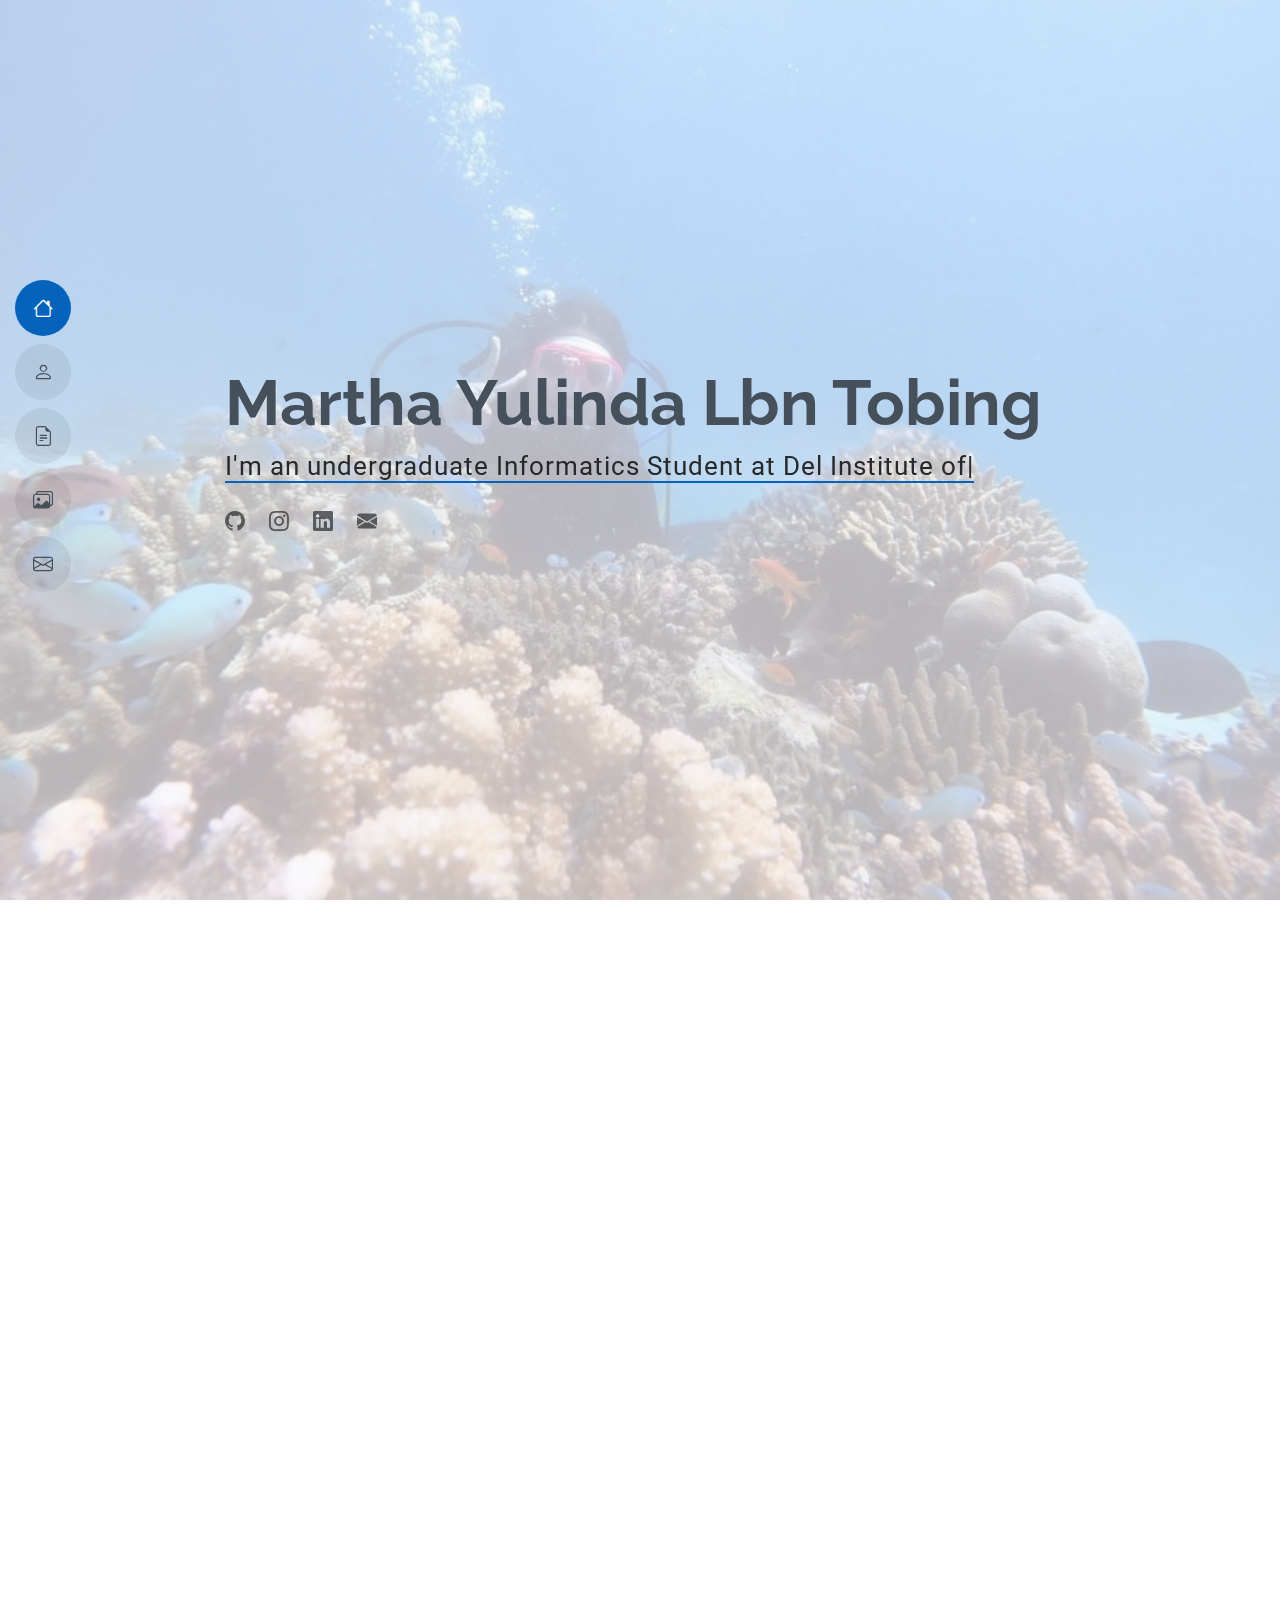
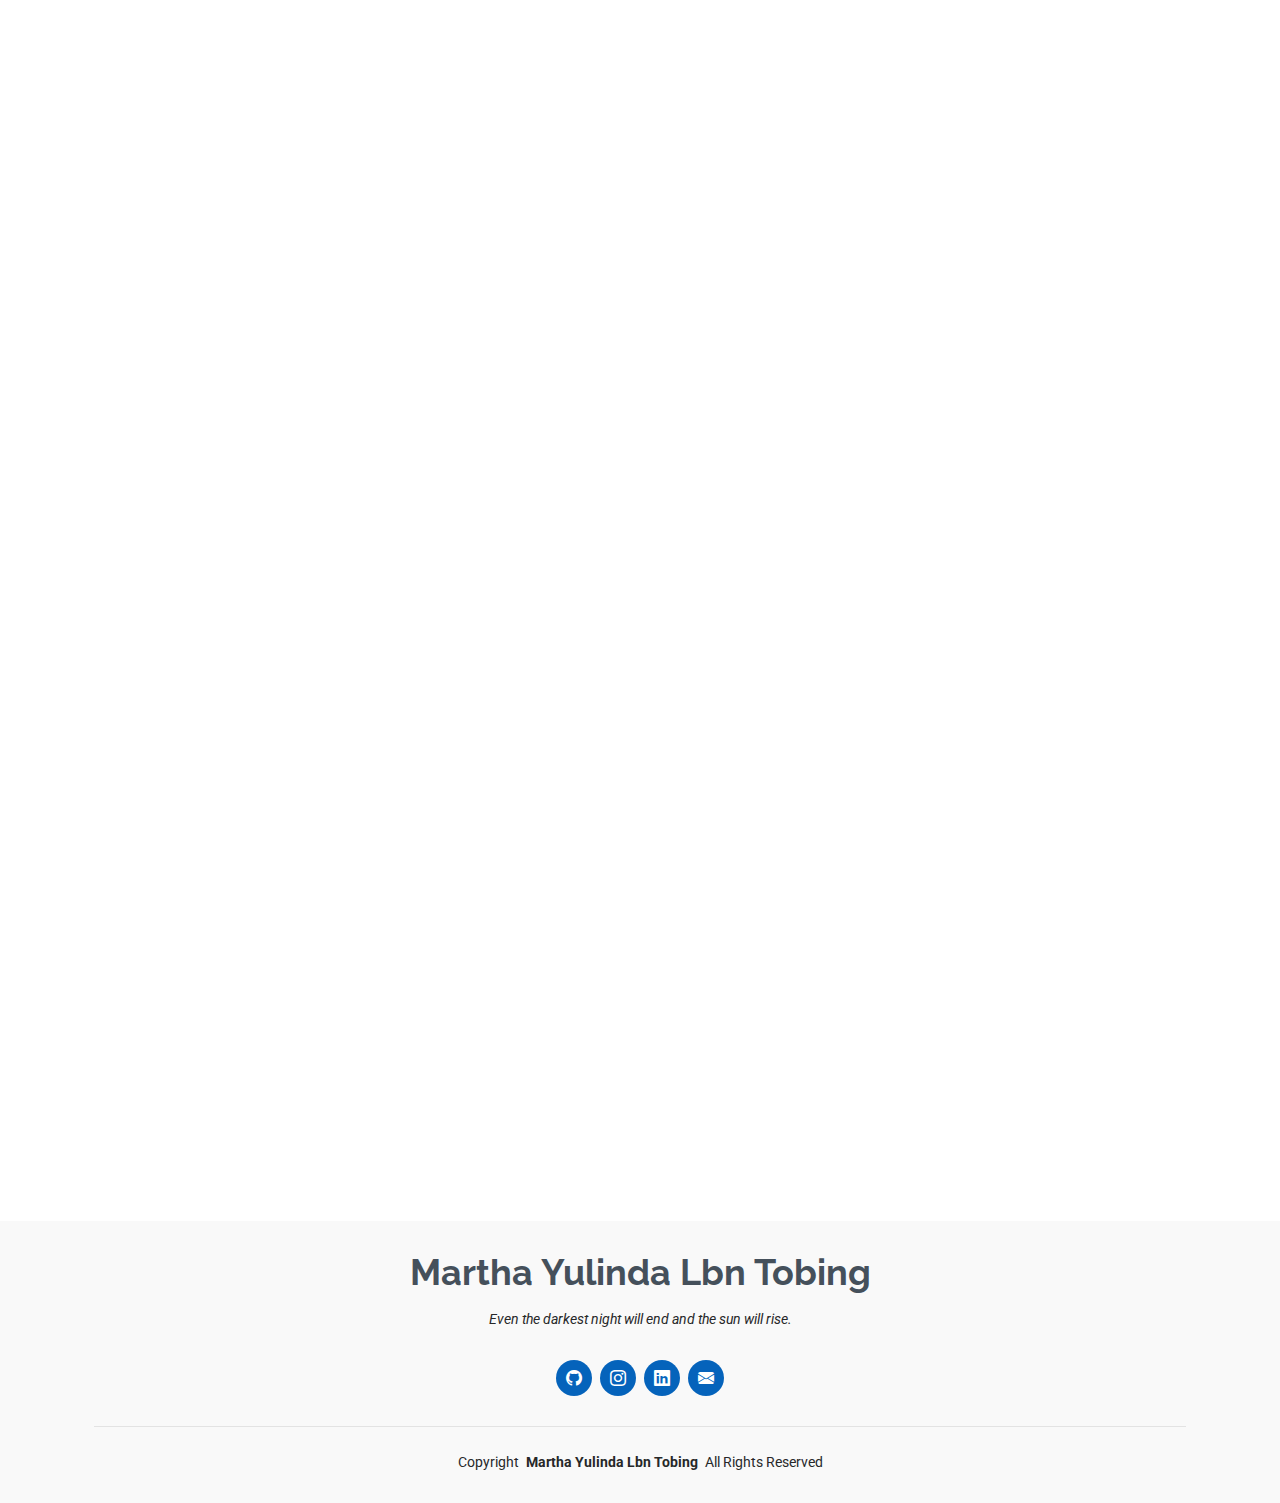
<file: index.html>
<!DOCTYPE html>
<html lang="en">

<head>
  <meta charset="utf-8">
  <meta content="width=device-width, initial-scale=1.0" name="viewport">
  <title>Martha Yulinda Lbn Tobing</title>
  <meta content="" name="description">
  <meta content="" name="keywords">

  <!-- Favicons -->
  <link href="assets/img/favicon.png" rel="icon">
  <link href="assets/img/apple-touch-icon.png" rel="apple-touch-icon">

  <!-- Fonts -->
  <link href="https://fonts.googleapis.com" rel="preconnect">
  <link href="https://fonts.gstatic.com" rel="preconnect" crossorigin>
  <link href="https://fonts.googleapis.com/css2?family=Roboto:ital,wght@0,100;0,300;0,400;0,500;0,700;0,900;1,100;1,300;1,400;1,500;1,700;1,900&family=Poppins:ital,wght@0,100;0,200;0,300;0,400;0,500;0,600;0,700;0,800;0,900;1,100;1,200;1,300;1,400;1,500;1,600;1,700;1,800;1,900&family=Raleway:ital,wght@0,100;0,200;0,300;0,400;0,500;0,600;0,700;0,800;0,900;1,100;1,200;1,300;1,400;1,500;1,600;1,700;1,800;1,900&display=swap" rel="stylesheet">

  <!-- Vendor CSS Files -->
  <link href="assets/vendor/bootstrap/css/bootstrap.min.css" rel="stylesheet">
  <link href="assets/vendor/bootstrap-icons/bootstrap-icons.css" rel="stylesheet">
  <link href="assets/vendor/aos/aos.css" rel="stylesheet">
  <link href="assets/vendor/glightbox/css/glightbox.min.css" rel="stylesheet">
  <link href="assets/vendor/swiper/swiper-bundle.min.css" rel="stylesheet">

  <!-- Main CSS File -->
  <link href="assets/css/main.css" rel="stylesheet">

</head>

<body class="index-page">

  <header id="header" class="header d-flex flex-column justify-content-center">

    <i class="header-toggle d-xl-none bi bi-list"></i>

    <nav id="navmenu" class="navmenu">
      <ul>
        <li><a href="#hero" class="active"><i class="bi bi-house navicon"></i><span>Home</span></a></li>
        <li><a href="#about"><i class="bi bi-person navicon"></i><span>About</span></a></li>
        <li><a href="#resume"><i class="bi bi-file-earmark-text navicon"></i><span>Resume</span></a></li>
        <li><a href="#portfolio"><i class="bi bi-images navicon"></i><span>Portfolio</span></a></li>
        <li><a href="#contact"><i class="bi bi-envelope navicon"></i><span>Contact</span></a></li>
      </ul>
    </nav>

  </header>

  <main class="main">

    <!-- Hero Section -->
    <section id="hero" class="hero section light-background">

      <img src="assets/img/hero-bg.jpg" alt="">

      <div class="container" data-aos="zoom-out">
        <div class="row justify-content-center">
          <div class="col-lg-9">
            <h2>Martha Yulinda Lbn Tobing</h2>
            <p><span class="typed" data-typed-items="I am an undergraduate Informatics student at Del Institute of Technology,
              interested in website and mobile development.
              This website aims to showcase my portfolio.
              I hope you like it! 😊"
              >I'm an undergraduate Informatics Student at Del Institute of Technology</span><span class="typed-cursor typed-cursor--blink" aria-hidden="true"></span></p>
            <div class="social-links">
              <a href="https://github.com/marthayulinda"><i class="bi bi-github"></i></a>
              <a href="https://www.instagram.com/marthayulinda/"><i class="bi bi-instagram"></i></a>
              <a href="https://www.linkedin.com/in/marthayulinda/"><i class="bi bi-linkedin"></i></a>
              <a href="mailto:marthayulindatobing@gmail.com"><i class="bi bi-envelope-fill"></i></a>
            </div>
          </div>
        </div>
      </div>

    </section><!-- /Hero Section -->

    <!-- About Section -->
    <section id="about" class="about section">

      <!-- Section Title -->
      <div class="container section-title" data-aos="fade-up">
        <h2>About</h2>
        <p>As an Informatics student, I have a great interest in technology, software development, and design thinking. 
          Currently being active more increasing knowledge on Website Development and Mobile Development. 
          Leadership skills and ambitiousness willing to properly and effectively multitask while meeting deadlines.
           My commitment to enhancing skills and knowledge has been the primary motivation throughout my academic journey.</p>
      </div><!-- End Section Title -->

      <div class="container" data-aos="fade-up" data-aos-delay="100">

        <div class="row gy-4 justify-content-center">
          <div class="col-lg-4">
            <img src="assets/img/profile-img.jpg" class="img-fluid" alt="">
          </div>
          <div class="col-lg-8 content">
            <h2>Web Developer</h2>
            <p class="fst-italic py-3">
              Here is some information about me that you might need:
            </p>
            <div class="row">
              <div class="col-lg-6">
                <ul>
                  <li><i class="bi bi-chevron-right"></i> <strong>Birthday:</strong> <span>1 July 2004</span></li>
                  <li><i class="bi bi-chevron-right"></i> <strong>Website:</strong> <span>www.example.com</span></li>
                  <li><i class="bi bi-chevron-right"></i> <strong>Phone:</strong> <span>(+62) 822 7541 8013</span></li>
                  <li><i class="bi bi-chevron-right"></i> <strong>City:</strong> <span>Balige, North Sumatera</span></li>
                </ul>
              </div>
              <div class="col-lg-6">
                <ul>
                  <li><i class="bi bi-chevron-right"></i> <strong>Age:</strong> <span>20</span></li>
                  <li><i class="bi bi-chevron-right"></i> <strong>Degree:</strong> <span>Undergraduate Informatics</span></li>
                  <li><i class="bi bi-chevron-right"></i> <strong>Email:</strong> <span>marthayulindatobing@gmail.com</span></li>
                </ul>
              </div>
            </div>
          </div>
        </div>

      </div>

    </section><!-- /About Section -->

    <!-- Skills Section -->
    <section id="skills" class="skills section">

      <!-- Section Title -->
      <div class="container section-title" data-aos="fade-up">
        <h2>Skills</h2>
        <p>There is some information on the abilities I got during my study at the Del Institute of Technology or the skills I got from training or from seminars.</p>
      </div><!-- End Section Title -->

      <div class="container" data-aos="fade-up" data-aos-delay="100">

        <div class="row skills-content skills-animation">

          <div class="col-lg-6">

            <div class="progress">
              <span class="skill"><span>HTML</span> <i class="val">100%</i></span>
              <div class="progress-bar-wrap">
                <div class="progress-bar" role="progressbar" aria-valuenow="100" aria-valuemin="0" aria-valuemax="100"></div>
              </div>
            </div><!-- End Skills Item -->

            <div class="progress">
              <span class="skill"><span>CSS</span> <i class="val">90%</i></span>
              <div class="progress-bar-wrap">
                <div class="progress-bar" role="progressbar" aria-valuenow="90" aria-valuemin="0" aria-valuemax="100"></div>
              </div>
            </div><!-- End Skills Item -->

            <div class="progress">
              <span class="skill"><span>JavaScript</span> <i class="val">85%</i></span>
              <div class="progress-bar-wrap">
                <div class="progress-bar" role="progressbar" aria-valuenow="85" aria-valuemin="0" aria-valuemax="100"></div>
              </div>
            </div><!-- End Skills Item -->

            <div class="progress">
              <span class="skill"><span>React.js</span> <i class="val">90%</i></span>
              <div class="progress-bar-wrap">
                <div class="progress-bar" role="progressbar" aria-valuenow="90" aria-valuemin="0" aria-valuemax="100"></div>
              </div>
            </div><!-- End Skills Item -->

            
            <div class="progress">
              <span class="skill"><span>Node.js</span> <i class="val">90%</i></span>
              <div class="progress-bar-wrap">
                <div class="progress-bar" role="progressbar" aria-valuenow="90" aria-valuemin="0" aria-valuemax="100"></div>
              </div>
            </div><!-- End Skills Item -->

                        
            <div class="progress">
              <span class="skill"><span>Kotlin</span> <i class="val">90%</i></span>
              <div class="progress-bar-wrap">
                <div class="progress-bar" role="progressbar" aria-valuenow="90" aria-valuemin="0" aria-valuemax="100"></div>
              </div>
            </div><!-- End Skills Item -->

          </div>

          <div class="col-lg-6">

            <div class="progress">
              <span class="skill"><span>JAVA</span> <i class="val">80%</i></span>
              <div class="progress-bar-wrap">
                <div class="progress-bar" role="progressbar" aria-valuenow="80" aria-valuemin="0" aria-valuemax="100"></div>
              </div>
            </div><!-- End Skills Item -->

            <div class="progress">
              <span class="skill"><span>PHYTON</span> <i class="val">80%</i></span>
              <div class="progress-bar-wrap">
                <div class="progress-bar" role="progressbar" aria-valuenow="80" aria-valuemin="0" aria-valuemax="100"></div>
              </div>
            </div><!-- End Skills Item -->

            <div class="progress">
              <span class="skill"><span>PHP</span> <i class="val">90%</i></span>
              <div class="progress-bar-wrap">
                <div class="progress-bar" role="progressbar" aria-valuenow="90" aria-valuemin="0" aria-valuemax="100"></div>
              </div>
            </div><!-- End Skills Item -->

            <div class="progress">
              <span class="skill"><span>Laravel</span> <i class="val">90%</i></span>
              <div class="progress-bar-wrap">
                <div class="progress-bar" role="progressbar" aria-valuenow="90" aria-valuemin="0" aria-valuemax="100"></div>
              </div>
            </div><!-- End Skills Item -->

            <div class="progress">
              <span class="skill"><span>Databases</span> <i class="val">90%</i></span>
              <div class="progress-bar-wrap">
                <div class="progress-bar" role="progressbar" aria-valuenow="90" aria-valuemin="0" aria-valuemax="100"></div>
              </div>
            </div><!-- End Skills Item -->

            <div class="progress">
              <span class="skill"><span>Postman API</span> <i class="val">80%</i></span>
              <div class="progress-bar-wrap">
                <div class="progress-bar" role="progressbar" aria-valuenow="80" aria-valuemin="0" aria-valuemax="100"></div>
              </div>
            </div><!-- End Skills Item -->

          </div>

        </div>

      </div>

      <br/>
      <h3 style="text-align: center;">Languages</h3>

      <br/>
      <div class="container" data-aos="fade-up" data-aos-delay="100">

        <div class="row skills-content skills-animation">

          <div class="col-lg-6">

            <div class="progress">
              <span class="skill"><span>Indonesia</span> <i class="val">100%</i></span>
              <div class="progress-bar-wrap">
                <div class="progress-bar" role="progressbar" aria-valuenow="100" aria-valuemin="0" aria-valuemax="100"></div>
              </div>
            </div><!-- End Skills Item -->

          </div>

          <div class="col-lg-6">

            <div class="progress">
              <span class="skill"><span>English</span> <i class="val">95%</i></span>
              <div class="progress-bar-wrap">
                <div class="progress-bar" role="progressbar" aria-valuenow="95" aria-valuemin="0" aria-valuemax="100"></div>
              </div>
            </div><!-- End Skills Item -->

          </div>

        </div>

      </div>


    </section><!-- /Skills Section -->

    <!-- Resume Section -->
    <section id="resume" class="resume section">

      <!-- Section Title -->
      <div class="container section-title" data-aos="fade-up">
        <h2>Resume</h2>
        <p>The following is a summary of my curriculum vitae and what are the advantages of myself that might be useful for your company.</p>
      </div><!-- End Section Title -->

      <div class="container">

        <div class="row">

          <div class="col-lg-6" data-aos="fade-up" data-aos-delay="100">
            <h3 class="resume-title">Sumary</h3>

            <div class="resume-item pb-0">
              <h4>Martha Yulinda Lbn Tobing</h4>
              <p><em>I am an Undergraduate Informatics Student at Del Institute of Technology who interest in technology, software development, and design thinking. "I am also hardworking, diligent, and dedicated—all qualities I put forward in everything I do.</em></p>
              <ul>
                <li>Balige, North Sumatera</li>
                <li>(+62) 822 7541 8013</li>
                <li>marthayulindatobing@gmail.com</li>
              </ul>
            </div><!-- Edn Resume Item -->

            <h3 class="resume-title">Education</h3>
            <div class="resume-item">
              <h4>Bachelor of Informatics</h4>
              <h5>2022 - Present</h5>
              <p><em>Del Institute of Technology, North Sumatera</em></p>
              <ul>
                <li>GPA : 3,44</li>
                <li>Learn about computer science, software engineering, cybersecurity, and data science.</li>
              </ul>
            </div><!-- Edn Resume Item -->

            <h3 class="resume-title">Experience</h3>
            <div class="resume-item">
              <h4>Hacker - Front End Mentee</h4>
              <h5>Jul 2024 - Sep 2024</h5>
              <p><em>Digistar Club by Telkom Indonesia</em></p>
              <ul>
                <li>Participated in an intensive Front End Developer training program with a focus on React.js.</li>
                <li>Engaged in a real-world project.</li>
                <li>Equipped with soft skills such as communication, leadership, and personal branding from soft skills training.</li>
              </ul>
            </div><!-- Edn Resume Item -->

            <div class="resume-item">
              <h4>Student Leadership Program</h4>
              <h5>August 2023 - June 2024</h5>
              <p><em>Del Institute of Technology, North Sumatera</em></p>
              <ul>
                <li>Leading and providing guidance to freshman as a new dormitory residents, including rules, schedules, and daily activities.</li>
                <li>Handling conflicts or issues among dormitory residents with wisdom and fairness, and providing solutions that promote cooperation and understanding.</li>
                <li>Providing support and motivation to dormitory residents to achieve optimal academic performance. Encouraging participation in learning activities and assisting in overcoming learning challenges.</li>
              </ul>
            </div><!-- Edn Resume Item -->

            <div class="resume-item">
              <h4>Lecturer Assistant (Calculus I)</h4>
              <h5>August 2023 - December 2023</h5>
              <p><em>Del Institute of Technology, North Sumatera</em></p>
              <ul>
                <li>Mentoring 50+ students to understand each concept of Calculus I and solve the mathematical problem for one full semester.</li>
                <li>Assisting students with questions or issues related to Mathematics course materials.</li>
                <li>Hold mentoring meetings twice a week and conduct teaching and learning sessions.</li>
              </ul>
            </div><!-- Edn Resume Item -->

          </div>

          <div class="col-lg-6" data-aos="fade-up" data-aos-delay="200">
            <h3 class="resume-title">Project During Study</h3>

            <div class="resume-item">
              <h4>KP & MBKM Website</h4>
              <h5>19 November 2024 - December 2024</h5>
              <p><em>Informatics Department, Institut Teknologi Del</em></p>
              <p>This website, built with Laravel 11, is a web-based information system to streamline the Internship (KP) and Independent Learning (MBKM) processes for the Informatics Department at Institut Teknologi Del. This system allows students to easily access requirements, 
                submit feasibility and registration forms, and receive real-time notifications on their application status. It features a dashboard displaying student distribution data and supports role-based access for students, KP/MBKM 
                coordinators, the Head of the Department, and academic advisors. Coordinators can review applications and make approval decisions, while the Head of the Department and academic advisors can provide additional notes to support 
                decision-making. Designed to be integrated, efficient, and user-friendly, this system enhances accessibility and simplifies the entire KP and MBKM process.</p>
            </div><!-- Edn Resume Item -->

            <div class="resume-item">
              <h4>SMAN 1 Balige School Information System</h4>
              <h5>Nov 2024 - Nov 2024</h5>
              <p><em>Del Institute of Technology</em></p>
              <p>This website, built with Laravel 11, is designed to streamline the digital management of school information while enhancing accessibility for students, parents, teachers, and the wider community. Its key features include 
                comprehensive staff and teacher profiles, achievement records, alumni network information, school facilities, new student admission (PPDB) guidelines, news and articles, event galleries, and an archive for important documents.<br/><br/>
                The project also integrates Laravel: Generate Data & Authorization, allowing for role-based access control to differentiate between admin and non-admin users. This ensures secure, structured, and efficient data management.</p>
            </div><!-- Edn Resume Item -->

            <div class="resume-item">
              <h4>Auction Application</h4>
              <h5>Oct 2024 - Oct 2024</h5>
              <p><em>Del Institute of Technology</em></p>
              <p>The Auction Application is a web-based platform designed to simplify auction management for administrators and participants. It features functionalities for managing auctions and bids, including adding, updating, viewing, 
                searching, and deleting auctions, as well as placing and deleting bids.</p>
              <p>Technical Overview:</p>
              <ul>
                <li><b>Frontend:</b> React.js for a responsive and dynamic user interface.</li>
                <li><b>Backend:</b> Node.js for fast and scalable server-side operations</li>
                <li><b>API-Driven Architecture:</b> RESTful APIs enable efficient communication between the frontend and backend for a modular and maintainable design.</li>
              </ul>
            </div><!-- Edn Resume Item -->

            <div class="resume-item">
              <h4>My Bookshelf Application</h4>
              <h5>Oct 2023 - Dec 2023</h5>
              <p><em>Del Institute of Technology</em></p>
              <p>My Bookshelf is a user-friendly application for book enthusiasts to organize and manage their reading journey. Users can categorize books into personalized shelves, search for titles, and update book details or statuses.</p>
              <p>Technical Overview:</p>
              <ul>
                <li><b>Interface:</b> Developed with Java GUI in NetBeans IDE for an intuitive experience.</li>
                <li><b>Database:</b> Powered by SQLyog with JDBC for smooth database interactions.</li>
              </ul>
            </div><!-- Edn Resume Item -->

          </div>

        </div>

      </div>

    </section><!-- /Resume Section -->

    <!-- Portfolio Section -->
    <section id="portfolio" class="portfolio section">

      <!-- Section Title -->
      <div class="container section-title" data-aos="fade-up">
        <h2>Portfolio</h2>
        <p>Here are some of the projects that I have worked on both during college and outside of college</p>
      </div><!-- End Section Title -->

      <div class="container">

        <div class="isotope-layout" data-default-filter="*" data-layout="masonry" data-sort="original-order">

          <ul class="portfolio-filters isotope-filters" data-aos="fade-up" data-aos-delay="100">
            <li data-filter="*" class="filter-active">All</li>
            <li data-filter=".filter-app">App</li>
            <li data-filter=".filter-branding">Web</li>
            <li data-filter=".filter-product">Extras</li>
          </ul><!-- End Portfolio Filters -->

          <div class="row gy-4 isotope-container" data-aos="fade-up" data-aos-delay="200">

            <div class="col-lg-4 col-md-6 portfolio-item isotope-item filter-app">
              <img src="assets/img/portfolio/app-1.jpg" class="img-fluid" alt="">
              <div class="portfolio-info">
                <h4>My Bookshelf Application</h4>
                <a href="assets/img/portfolio/app-1.jpg" title="My Bookshelf Application" data-gallery="portfolio-gallery-app" class="glightbox preview-link"><i class="bi bi-zoom-in"></i></a>
                <a href="mybookshelf.html" title="More Details" class="details-link"><i class="bi bi-link-45deg"></i></a>
              </div>
            </div><!-- End Portfolio Item -->

            <div class="col-lg-4 col-md-6 portfolio-item isotope-item filter-product">
              <img src="assets/img/portfolio/product-1-1.png" class="img-fluid" alt="">
              <div class="portfolio-info">
                <h4>Guess The Number</h4>
                <a href="assets/img/portfolio/product-1-1.png" title="Guess The Number" data-gallery="portfolio-gallery-product" class="glightbox preview-link"><i class="bi bi-zoom-in"></i></a>
                <a href="guessthenumber.html" title="More Details" class="details-link"><i class="bi bi-link-45deg"></i></a>
              </div>
            </div><!-- End Portfolio Item -->

            <div class="col-lg-4 col-md-6 portfolio-item isotope-item filter-branding">
              <img src="assets/img/portfolio/branding-6.png" class="img-fluid" alt="">
              <div class="portfolio-info">
                <h4>KP & MBKM IF IT Del Website</h4>
                <a href="assets/img/portfolio/branding-6.png" title="KP & MBKM IF IT Del Website" data-gallery="portfolio-gallery-branding" class="glightbox preview-link"><i class="bi bi-zoom-in"></i></a>
                <a href="kp-mbkm.html" title="More Details" class="details-link"><i class="bi bi-link-45deg"></i></a>
              </div>
            </div><!-- End Portfolio Item -->

            <div class="col-lg-4 col-md-6 portfolio-item isotope-item filter-branding">
              <img src="assets/img/portfolio/branding-2.png" class="img-fluid" alt="">
              <div class="portfolio-info">
                <h4>SMAN 1 Balige School Information System</h4>
                <a href="assets/img/portfolio/branding-2.png" title="SMAN 1 Balige School Information System Home Page" data-gallery="portfolio-gallery-branding" class="glightbox preview-link"><i class="bi bi-zoom-in"></i></a>
                <a href="smansaba.html" title="More Details" class="details-link"><i class="bi bi-link-45deg"></i></a>
              </div>
            </div><!-- End Portfolio Item -->

            <div class="col-lg-4 col-md-6 portfolio-item isotope-item filter-branding">
              <img src="assets/img/portfolio/branding-1.png" class="img-fluid" alt="">
              <div class="portfolio-info">
                <h4>Auction Web-Based Application</h4>
                <a href="assets/img/portfolio/branding-1.png" title="Auction Web-Based Application" data-gallery="portfolio-gallery-branding" class="glightbox preview-link"><i class="bi bi-zoom-in"></i></a>
                <a href="auction.html" title="More Details" class="details-link"><i class="bi bi-link-45deg"></i></a>
              </div>
            </div><!-- End Portfolio Item -->

            <div class="col-lg-4 col-md-6 portfolio-item isotope-item filter-branding">
              <img src="assets/img/portfolio/branding-5.png" class="img-fluid" alt="">
              <div class="portfolio-info">
                <h4>BMI Calculator Website</h4>
                <a href="assets/img/portfolio/branding-5.png" title="BMI Calculator Website" data-gallery="portfolio-gallery-branding" class="glightbox preview-link"><i class="bi bi-zoom-in"></i></a>
                <a href="bmi-calculator.html" title="More Details" class="details-link"><i class="bi bi-link-45deg"></i></a>
              </div>
            </div><!-- End Portfolio Item -->

            <div class="col-lg-4 col-md-6 portfolio-item isotope-item filter-branding">
              <img src="assets/img/portfolio/branding-4.png" class="img-fluid" alt="">
              <div class="portfolio-info">
                <h4>Infinity Travel Agent Website</h4>
                <a href="assets/img/portfolio/branding-4.png" title="Infinity Travel Agent Website" data-gallery="portfolio-gallery-branding" class="glightbox preview-link"><i class="bi bi-zoom-in"></i></a>
                <a href="travel-agent.html" title="More Details" class="details-link"><i class="bi bi-link-45deg"></i></a>
              </div>
            </div><!-- End Portfolio Item -->

          </div><!-- End Portfolio Container -->

        </div>

      </div>

    </section><!-- /Portfolio Section -->


    <!-- Contact Section -->
    <section id="contact" class="contact section">

      <!-- Section Title -->
      <div class="container section-title" data-aos="fade-up">
        <h2>Contact</h2>
        <p>Here are some information about me that can help you to contact me or want to meet me.</p>
      </div><!-- End Section Title -->

      <div class="container" data-aos="fade" data-aos-delay="100">

        <div class="row gy-5">

          <div class="col-lg-4">
            <div class="info-item d-flex" data-aos="fade-up" data-aos-delay="200">
              <i class="bi bi-geo-alt flex-shrink-0"></i>
              <div>
                <h3>Address</h3>
                <p>Pasar Tambunan, Jl. Gereja, Lumban Pea, Balige, Kabupaten Toba, Sumatera Utara</p>
              </div>
            </div><!-- End Info Item -->

            <div class="info-item d-flex" data-aos="fade-up" data-aos-delay="300">
              <i class="bi bi-telephone flex-shrink-0"></i>
              <div>
                <h3>Call</h3>
                <p>(+62) 822 7541 8013</p>
              </div>
            </div><!-- End Info Item -->

            <div class="info-item d-flex" data-aos="fade-up" data-aos-delay="400">
              <i class="bi bi-envelope flex-shrink-0"></i>
              <div>
                <h3>Email</h3>
                <p>marthayulindatobing@gmail.com</p>
              </div>
            </div><!-- End Info Item -->

          </div>

          <div class="col-lg-8">
            <iframe src="https://www.google.com/maps/embed?pb=!1m18!1m12!1m3!1d3986.4754505063593!2d99.09950241426357!3d2.3455847582217935!2m3!1f0!2f0!3f0!3m2!1i1024!2i768!4f13.1!3m3!1m2!1s0x302e07b73cf5ec43%3A0x2b32e8687d520931!2sGEREJA%20HKBP%20TAMBUNAN!5e0!3m2!1sid!2sid!4v1613414967858!5m2!1sid!2sid"  frameborder="0" style="border:0; width: 100%; height: 290px;" allowfullscreen></iframe>
          </div><!-- End Contact Form -->

        </div>

      </div>

    </section><!-- /Contact Section -->

  </main>

  <footer id="footer" class="footer position-relative light-background">
    <div class="container">
      <h3 class="sitename">Martha Yulinda Lbn Tobing</h3>
      <p>Even the darkest night will end and the sun will rise.</p>
      <div class="social-links d-flex justify-content-center">
        <a href="https://github.com/marthayulinda"><i class="bi bi-github"></i></a>
        <a href="https://www.instagram.com/marthayulinda/"><i class="bi bi-instagram"></i></a>
        <a href="https://www.linkedin.com/in/marthayulinda/"><i class="bi bi-linkedin"></i></a>
        <a href="mailto:marthayulindatobing@gmail.com"><i class="bi bi-envelope-fill"></i></a>
      </div>
      <div class="container">
        <div class="copyright">
          <span>Copyright</span> <strong class="px-1 sitename">Martha Yulinda Lbn Tobing</strong> <span>All Rights Reserved</span>
        </div>
      </div>
    </div>
  </footer>

  <!-- Scroll Top -->
  <a href="#" id="scroll-top" class="scroll-top d-flex align-items-center justify-content-center"><i class="bi bi-arrow-up-short"></i></a>

  <!-- Preloader -->
  <div id="preloader"></div>

  <!-- Vendor JS Files -->
  <script src="assets/vendor/bootstrap/js/bootstrap.bundle.min.js"></script>
  <script src="assets/vendor/php-email-form/validate.js"></script>
  <script src="assets/vendor/aos/aos.js"></script>
  <script src="assets/vendor/typed.js/typed.umd.js"></script>
  <script src="assets/vendor/purecounter/purecounter_vanilla.js"></script>
  <script src="assets/vendor/waypoints/noframework.waypoints.js"></script>
  <script src="assets/vendor/glightbox/js/glightbox.min.js"></script>
  <script src="assets/vendor/imagesloaded/imagesloaded.pkgd.min.js"></script>
  <script src="assets/vendor/isotope-layout/isotope.pkgd.min.js"></script>
  <script src="assets/vendor/swiper/swiper-bundle.min.js"></script>

  <!-- Main JS File -->
  <script src="assets/js/main.js"></script>

</body>

</html>
</file>
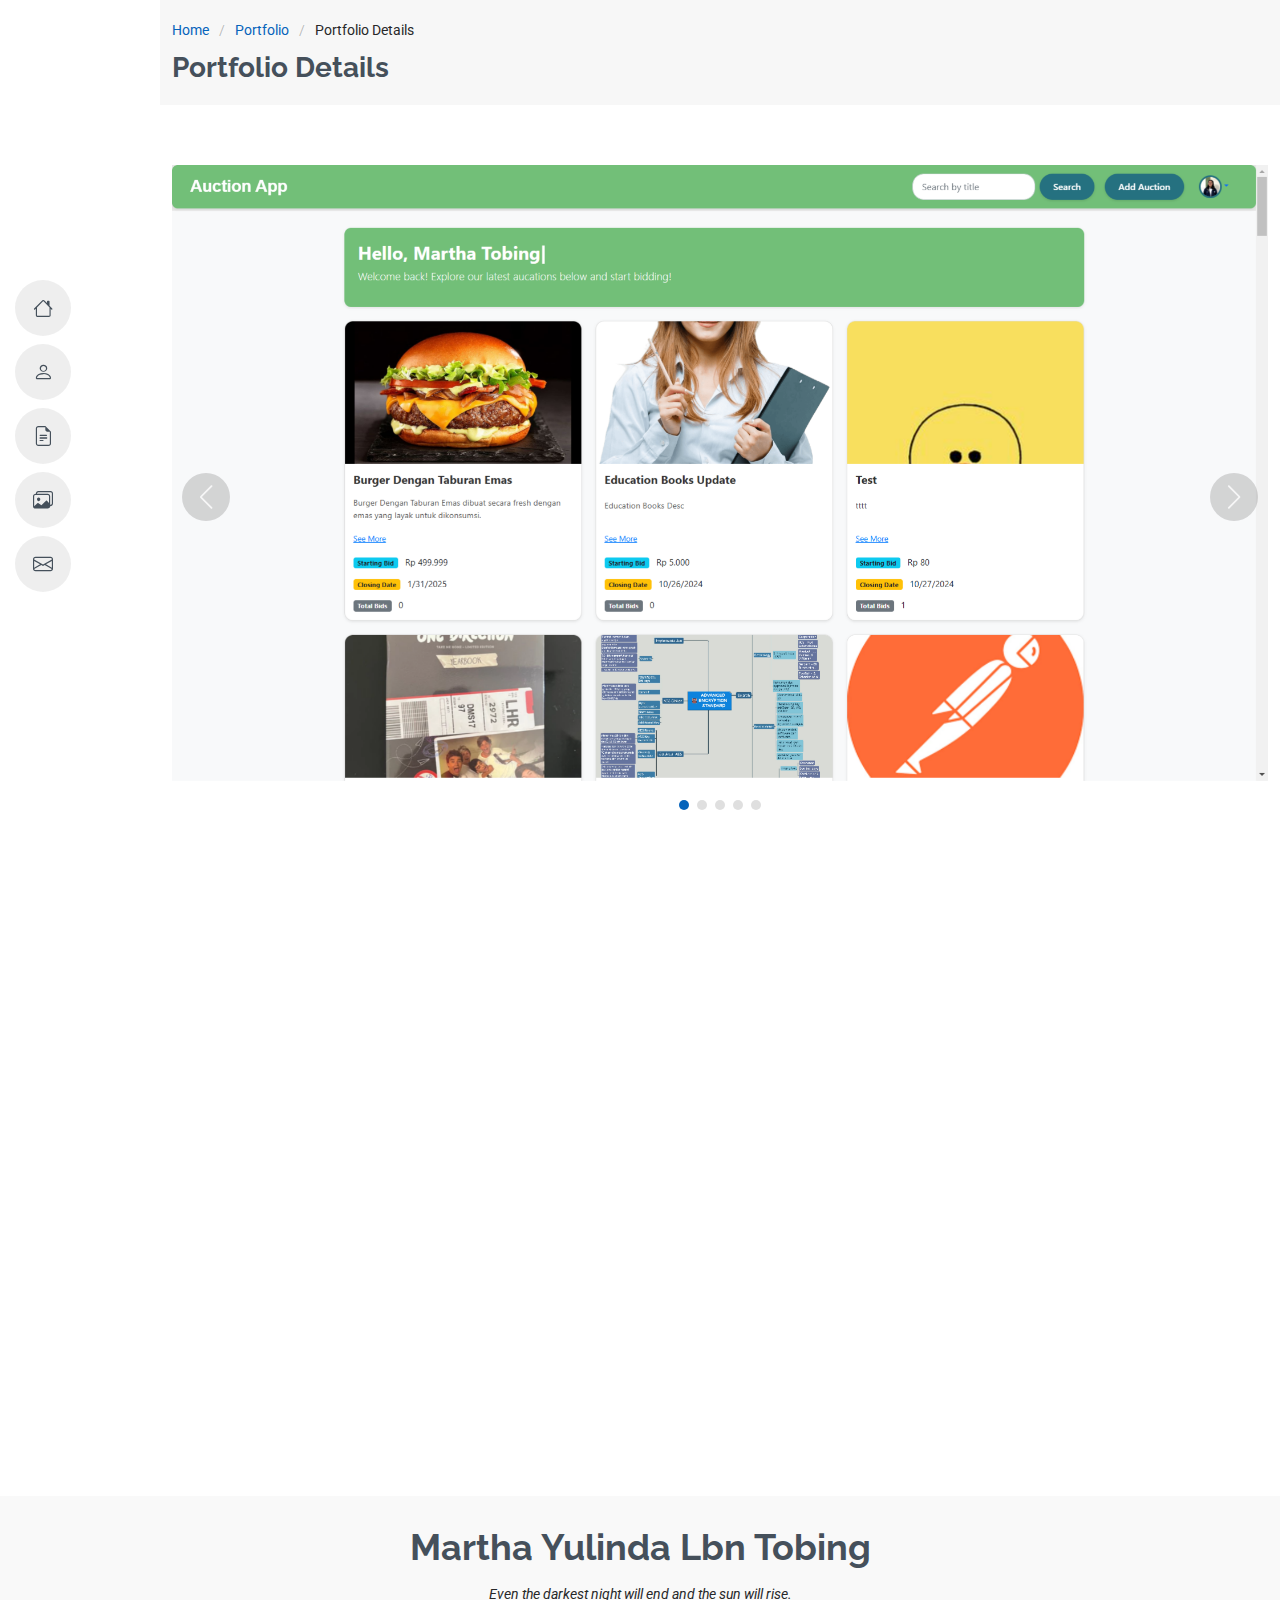
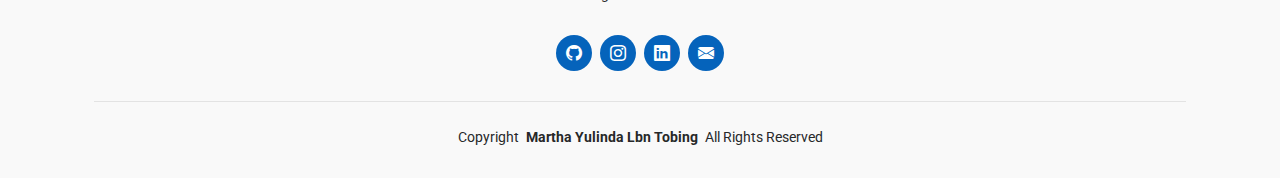
<file: auction.html>
<!DOCTYPE html>
<html lang="en">

<head>
  <meta charset="utf-8">
  <meta content="width=device-width, initial-scale=1.0" name="viewport">
  <title>Auction Web-Based Application Details</title>
  <meta content="" name="description">
  <meta content="" name="keywords">

  <!-- Favicons -->
  <link href="assets/img/favicon.png" rel="icon">
  <link href="assets/img/apple-touch-icon.png" rel="apple-touch-icon">

  <!-- Fonts -->
  <link href="https://fonts.googleapis.com" rel="preconnect">
  <link href="https://fonts.gstatic.com" rel="preconnect" crossorigin>
  <link href="https://fonts.googleapis.com/css2?family=Roboto:ital,wght@0,100;0,300;0,400;0,500;0,700;0,900;1,100;1,300;1,400;1,500;1,700;1,900&family=Poppins:ital,wght@0,100;0,200;0,300;0,400;0,500;0,600;0,700;0,800;0,900;1,100;1,200;1,300;1,400;1,500;1,600;1,700;1,800;1,900&family=Raleway:ital,wght@0,100;0,200;0,300;0,400;0,500;0,600;0,700;0,800;0,900;1,100;1,200;1,300;1,400;1,500;1,600;1,700;1,800;1,900&display=swap" rel="stylesheet">

  <!-- Vendor CSS Files -->
  <link href="assets/vendor/bootstrap/css/bootstrap.min.css" rel="stylesheet">
  <link href="assets/vendor/bootstrap-icons/bootstrap-icons.css" rel="stylesheet">
  <link href="assets/vendor/aos/aos.css" rel="stylesheet">
  <link href="assets/vendor/glightbox/css/glightbox.min.css" rel="stylesheet">
  <link href="assets/vendor/swiper/swiper-bundle.min.css" rel="stylesheet">

  <!-- Main CSS File -->
  <link href="assets/css/main.css" rel="stylesheet">

</head>

<body class="portfolio-details-page">

  <header id="header" class="header d-flex flex-column justify-content-center">

    <i class="header-toggle d-xl-none bi bi-list"></i>

    <nav id="navmenu" class="navmenu">
      <ul>
        <li><a href="index.html#hero"><i class="bi bi-house navicon"></i><span>Home</span></a></li>
        <li><a href="index.html#about"><i class="bi bi-person navicon"></i><span>About</span></a></li>
        <li><a href="index.html#resume"><i class="bi bi-file-earmark-text navicon"></i><span>Resume</span></a></li>
        <li><a href="index.html#portfolio"><i class="bi bi-images navicon"></i><span>Portfolio</span></a></li>
        <li><a href="index.html#contact"><i class="bi bi-envelope navicon"></i><span>Contact</span></a></li>
      </ul>
    </nav>

  </header>

  <main class="main">

    <!-- Page Title -->
    <div class="page-title" data-aos="fade">
      <div class="container">
        <nav class="breadcrumbs">
          <ol>
            <li><a href="index.html">Home</a></li>
            <li><a href="index.html#portfolio">Portfolio</a></li>
            <li class="current">Portfolio Details</li>
          </ol>
        </nav>
        <h1>Portfolio Details</h1>
      </div>
    </div><!-- End Page Title -->

    <!-- Portfolio Details Section -->
    <section id="portfolio-details" class="portfolio-details section">

      <div class="container" data-aos="fade-up">

        <div class="portfolio-details-slider swiper init-swiper">
          <script type="application/json" class="swiper-config">
            {
              "loop": true,
              "speed": 600,
              "autoplay": {
                "delay": 5000
              },
              "slidesPerView": "auto",
              "navigation": {
                "nextEl": ".swiper-button-next",
                "prevEl": ".swiper-button-prev"
              },
              "pagination": {
                "el": ".swiper-pagination",
                "type": "bullets",
                "clickable": true
              }
            }
          </script>
          <div class="swiper-wrapper align-items-center">

            <div class="swiper-slide">
              <img src="assets/img/portfolio/branding-1.png" alt="">
            </div>

            <div class="swiper-slide">
              <img src="assets/img/masonry-portfolio/mansory-1.png" alt="">
            </div>

            <div class="swiper-slide">
              <img src="assets/img/masonry-portfolio/mansory-2.png" alt="">
            </div>

            <div class="swiper-slide">
              <img src="assets/img/masonry-portfolio/mansory-3.png" alt="">
            </div>

            <div class="swiper-slide">
              <img src="assets/img/masonry-portfolio/mansory-4.png" alt="">
            </div>

          </div>
          <div class="swiper-button-prev"></div>
          <div class="swiper-button-next"></div>
          <div class="swiper-pagination"></div>
        </div>

        <div class="row justify-content-between gy-4 mt-4">

          <div class="col-lg-8" data-aos="fade-up">
            <div class="portfolio-description">
              <h2>Auction Web-Based Application</h2>
              <p>The Auction Application is a modern web-based platform designed to streamline and enhance the auction experience for both administrators and participants. 
                 This application enables seamless management of auctions and bids, providing an intuitive interface and robust backend to support essential auction functionalities.
              </p>
              <p>
                Features:
                <ul>
                  <li>Add new auctions with complete details.</li>
                  <li>Update auction information, including changing the cover image.</li>
                  <li>View a list of all auctions with search functionality.</li>
                  <li>Access detailed information about individual auctions.</li>
                  <li>Delete auctions when no longer needed.</li>
                  <li>Place new bids on ongoing auctions.</li>
                  <li>Delete bids as required by administrators or users.</li>
                </ul>
              </p>

              <p>
                Technical Overview:
                <ul>
                  <li>Frontend: Built with React.js, providing a responsive and dynamic user interface for a smooth user experience.</li>
                  <li>Backend: Developed using Node.js, ensuring fast and scalable server-side operations.</li>
                  <li>API-Driven Architecture: The application leverages RESTful APIs to handle communication between the frontend and backend, ensuring a modular and maintainable design.</li>
                </ul>
              </p>

            </div>
          </div>

          <div class="col-lg-3" data-aos="fade-up" data-aos-delay="100">
            <div class="portfolio-info">
              <h3>Project information</h3>
              <ul>
                <li><strong>Category</strong> Web design</li>
                <li><strong>Client</strong> Del Institute of Technology</li>
                <li><strong>Skills Gained</strong> HTML5, React.js, Node.js, Cascading Style Sheets (CSS), Postman API, JavaScript, API Testing</li>
                <li><strong>Project date</strong> Oct 2024 - Oct 2024</li>
                <li><strong>Project URL</strong> <a href="https://github.com/delcom-itdel/pabwe2024-k6-aucations">https://github.com/delcom-itdel/pabwe2024-k6-aucations</a></li>
                <li><a href="https://github.com/delcom-itdel/pabwe2024-k6-aucations" class="btn-visit align-self-start">Visit Repository</a></li>
              </ul>
            </div>
          </div>

        </div>

      </div>

    </section><!-- /Portfolio Details Section -->

  </main>

  <footer id="footer" class="footer position-relative light-background">
    <div class="container">
      <h3 class="sitename">Martha Yulinda Lbn Tobing</h3>
      <p>Even the darkest night will end and the sun will rise.</p>
      <div class="social-links d-flex justify-content-center">
        <a href="https://github.com/marthayulinda"><i class="bi bi-github"></i></a>
        <a href="https://www.instagram.com/marthayulinda/"><i class="bi bi-instagram"></i></a>
        <a href="https://www.linkedin.com/in/marthayulinda/"><i class="bi bi-linkedin"></i></a>
        <a href="mailto:marthayulindatobing@gmail.com"><i class="bi bi-envelope-fill"></i></a>

      </div>
      <div class="container">
        <div class="copyright">
          <span>Copyright</span> <strong class="px-1 sitename">Martha Yulinda Lbn Tobing</strong> <span>All Rights Reserved</span>
        </div>
      </div>
    </div>
  </footer>

  <!-- Scroll Top -->
  <a href="#" id="scroll-top" class="scroll-top d-flex align-items-center justify-content-center"><i class="bi bi-arrow-up-short"></i></a>

  <!-- Preloader -->
  <div id="preloader"></div>

  <!-- Vendor JS Files -->
  <script src="assets/vendor/bootstrap/js/bootstrap.bundle.min.js"></script>
  <script src="assets/vendor/php-email-form/validate.js"></script>
  <script src="assets/vendor/aos/aos.js"></script>
  <script src="assets/vendor/typed.js/typed.umd.js"></script>
  <script src="assets/vendor/purecounter/purecounter_vanilla.js"></script>
  <script src="assets/vendor/waypoints/noframework.waypoints.js"></script>
  <script src="assets/vendor/glightbox/js/glightbox.min.js"></script>
  <script src="assets/vendor/imagesloaded/imagesloaded.pkgd.min.js"></script>
  <script src="assets/vendor/isotope-layout/isotope.pkgd.min.js"></script>
  <script src="assets/vendor/swiper/swiper-bundle.min.js"></script>

  <!-- Main JS File -->
  <script src="assets/js/main.js"></script>

</body>

</html>
</file>
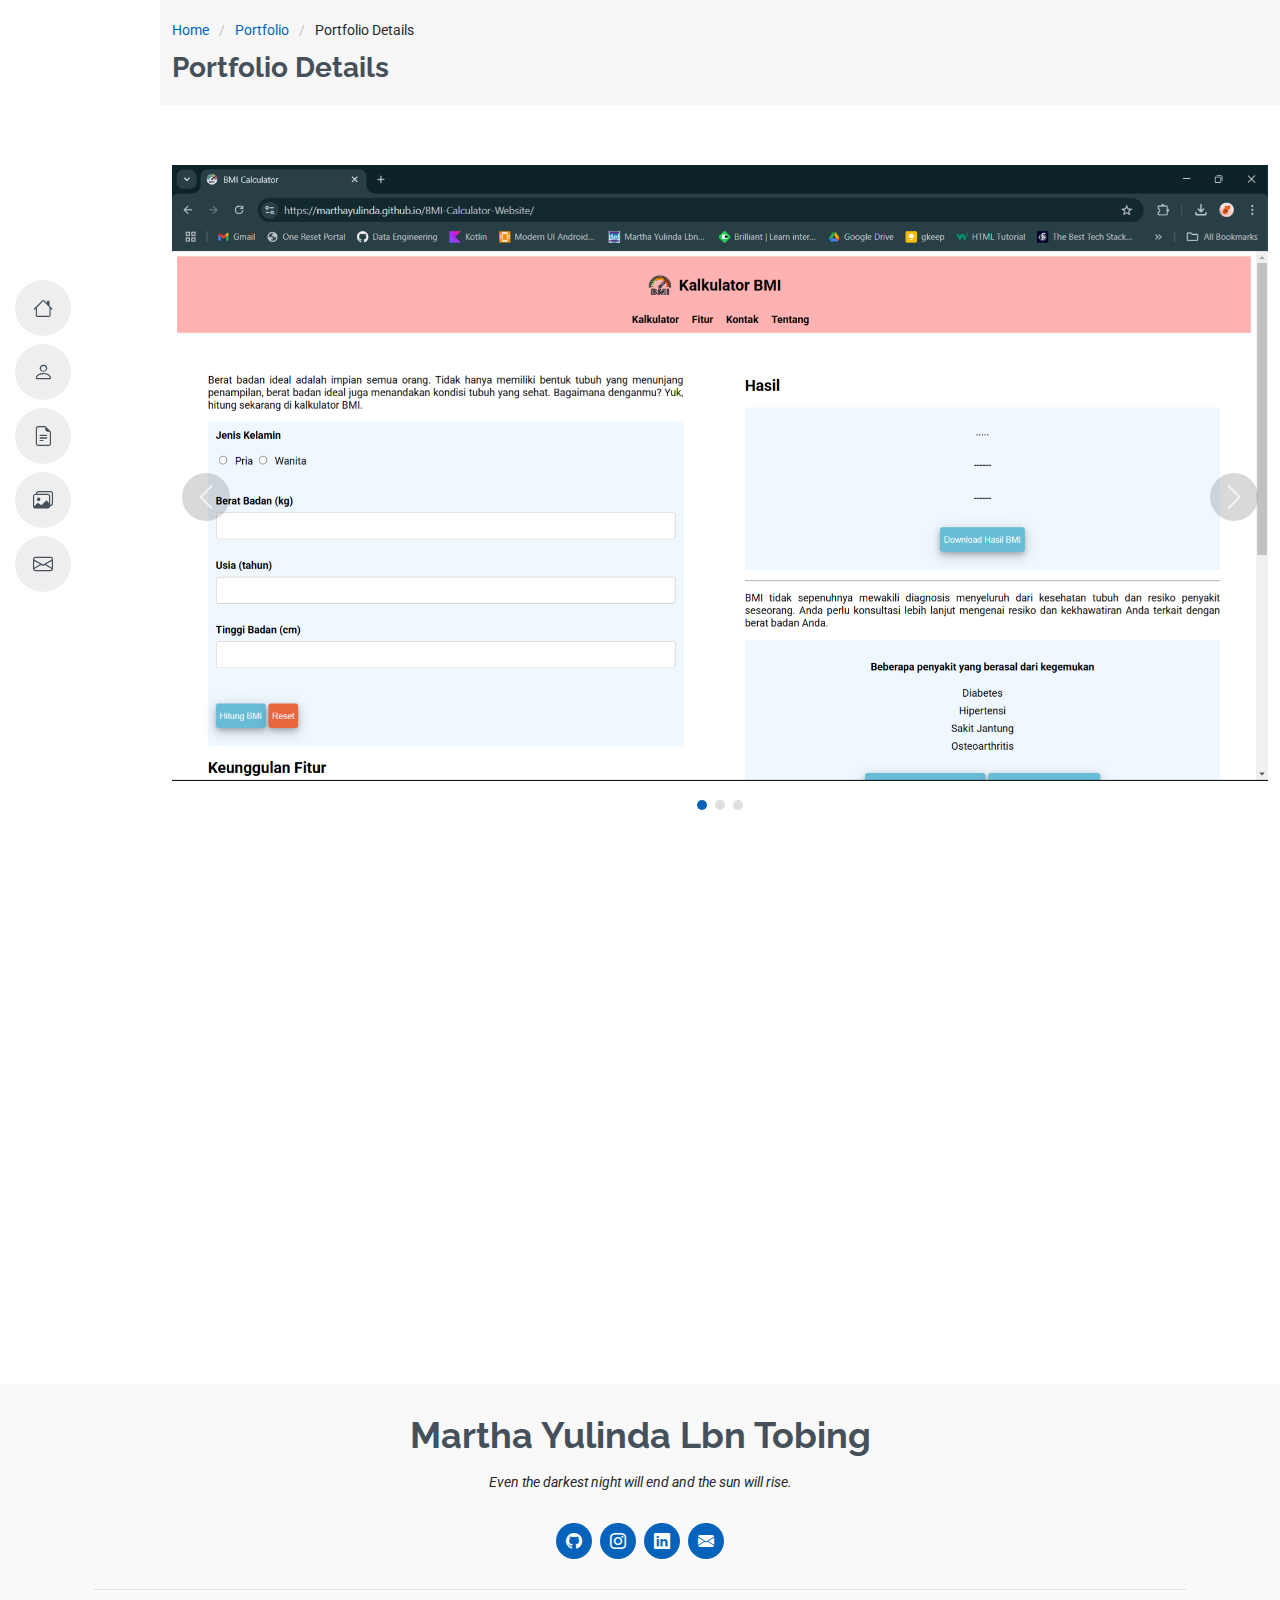
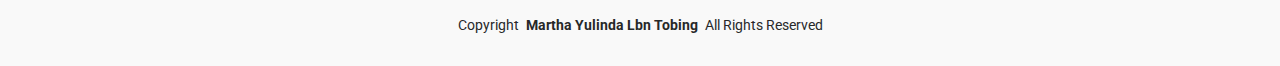
<file: bmi-calculator.html>
<!DOCTYPE html>
<html lang="en">

<head>
  <meta charset="utf-8">
  <meta content="width=device-width, initial-scale=1.0" name="viewport">
  <title>BMI Calculator Website Details</title>
  <meta content="" name="description">
  <meta content="" name="keywords">

  <!-- Favicons -->
  <link href="assets/img/favicon.png" rel="icon">
  <link href="assets/img/apple-touch-icon.png" rel="apple-touch-icon">

  <!-- Fonts -->
  <link href="https://fonts.googleapis.com" rel="preconnect">
  <link href="https://fonts.gstatic.com" rel="preconnect" crossorigin>
  <link href="https://fonts.googleapis.com/css2?family=Roboto:ital,wght@0,100;0,300;0,400;0,500;0,700;0,900;1,100;1,300;1,400;1,500;1,700;1,900&family=Poppins:ital,wght@0,100;0,200;0,300;0,400;0,500;0,600;0,700;0,800;0,900;1,100;1,200;1,300;1,400;1,500;1,600;1,700;1,800;1,900&family=Raleway:ital,wght@0,100;0,200;0,300;0,400;0,500;0,600;0,700;0,800;0,900;1,100;1,200;1,300;1,400;1,500;1,600;1,700;1,800;1,900&display=swap" rel="stylesheet">

  <!-- Vendor CSS Files -->
  <link href="assets/vendor/bootstrap/css/bootstrap.min.css" rel="stylesheet">
  <link href="assets/vendor/bootstrap-icons/bootstrap-icons.css" rel="stylesheet">
  <link href="assets/vendor/aos/aos.css" rel="stylesheet">
  <link href="assets/vendor/glightbox/css/glightbox.min.css" rel="stylesheet">
  <link href="assets/vendor/swiper/swiper-bundle.min.css" rel="stylesheet">

  <!-- Main CSS File -->
  <link href="assets/css/main.css" rel="stylesheet">

</head>

<body class="portfolio-details-page">

  <header id="header" class="header d-flex flex-column justify-content-center">

    <i class="header-toggle d-xl-none bi bi-list"></i>

    <nav id="navmenu" class="navmenu">
      <ul>
        <li><a href="index.html#hero"><i class="bi bi-house navicon"></i><span>Home</span></a></li>
        <li><a href="index.html#about"><i class="bi bi-person navicon"></i><span>About</span></a></li>
        <li><a href="index.html#resume"><i class="bi bi-file-earmark-text navicon"></i><span>Resume</span></a></li>
        <li><a href="index.html#portfolio"><i class="bi bi-images navicon"></i><span>Portfolio</span></a></li>
        <li><a href="index.html#contact"><i class="bi bi-envelope navicon"></i><span>Contact</span></a></li>
      </ul>
    </nav>

  </header>

  <main class="main">

    <!-- Page Title -->
    <div class="page-title" data-aos="fade">
      <div class="container">
        <nav class="breadcrumbs">
          <ol>
            <li><a href="index.html">Home</a></li>
            <li><a href="index.html#portfolio">Portfolio</a></li>
            <li class="current">Portfolio Details</li>
          </ol>
        </nav>
        <h1>Portfolio Details</h1>
      </div>
    </div><!-- End Page Title -->

    <!-- Portfolio Details Section -->
    <section id="portfolio-details" class="portfolio-details section">

      <div class="container" data-aos="fade-up">

        <div class="portfolio-details-slider swiper init-swiper">
          <script type="application/json" class="swiper-config">
            {
              "loop": true,
              "speed": 600,
              "autoplay": {
                "delay": 5000
              },
              "slidesPerView": "auto",
              "navigation": {
                "nextEl": ".swiper-button-next",
                "prevEl": ".swiper-button-prev"
              },
              "pagination": {
                "el": ".swiper-pagination",
                "type": "bullets",
                "clickable": true
              }
            }
          </script>
          <div class="swiper-wrapper align-items-center">

            <div class="swiper-slide">
              <img src="assets/img/masonry-portfolio/mansory-19.png" alt="">
            </div>

            <div class="swiper-slide">
              <img src="assets/img/masonry-portfolio/mansory-20.png" alt="">
            </div>

            <div class="swiper-slide">
              <img src="assets/img/masonry-portfolio/mansory-21.png" alt="">
            </div>

          </div>
          <div class="swiper-button-prev"></div>
          <div class="swiper-button-next"></div>
          <div class="swiper-pagination"></div>
        </div>

        <div class="row justify-content-between gy-4 mt-4">

          <div class="col-lg-8" data-aos="fade-up">
            <div class="portfolio-description">
              <h2>BMI Calculator Website</h2>
              <p>BMI Calculator Website, a simple static website built with HTML, CSS, and JavaScript.</p>

              <p>
                This simple website implement BMI calculation logic to JavaScript and can display calculation results along with descriptions.<br/>
                The website implements form validation.
              </p>
              

            </div>
          </div>

          <div class="col-lg-3" data-aos="fade-up" data-aos-delay="100">
            <div class="portfolio-info">
              <h3>Project information</h3>
              <ul>
                <li><strong>Category</strong> Simple Static Website</li>
                <li><strong>Client</strong> RevoU Fundamental Course Software Engineering</li>
                <li><strong>Skills Gained</strong> HTML5, CSS and JavaScript</li>
                <li><strong>Project date</strong> August 2024</li>
                <li><strong>Project URL</strong> <a href="https://github.com/marthayulinda/BMI-Calculator-Website">BMI Calculator Website</a></li>
                <li><a href="https://marthayulinda.github.io/BMI-Calculator-Website/" class="btn-visit align-self-start">Visit Website</a></li>
              </ul>
            </div>
          </div>

        </div>

      </div>

    </section><!-- /Portfolio Details Section -->

  </main>

  <footer id="footer" class="footer position-relative light-background">
    <div class="container">
      <h3 class="sitename">Martha Yulinda Lbn Tobing</h3>
      <p>Even the darkest night will end and the sun will rise.</p>
      <div class="social-links d-flex justify-content-center">
        <a href="https://github.com/marthayulinda"><i class="bi bi-github"></i></a>
        <a href="https://www.instagram.com/marthayulinda/"><i class="bi bi-instagram"></i></a>
        <a href="https://www.linkedin.com/in/marthayulinda/"><i class="bi bi-linkedin"></i></a>
        <a href="mailto:marthayulindatobing@gmail.com"><i class="bi bi-envelope-fill"></i></a>
      </div>
      <div class="container">
        <div class="copyright">
          <span>Copyright</span> <strong class="px-1 sitename">Martha Yulinda Lbn Tobing</strong> <span>All Rights Reserved</span>
        </div>
      </div>
    </div>
  </footer>

  <!-- Scroll Top -->
  <a href="#" id="scroll-top" class="scroll-top d-flex align-items-center justify-content-center"><i class="bi bi-arrow-up-short"></i></a>

  <!-- Preloader -->
  <div id="preloader"></div>

  <!-- Vendor JS Files -->
  <script src="assets/vendor/bootstrap/js/bootstrap.bundle.min.js"></script>
  <script src="assets/vendor/php-email-form/validate.js"></script>
  <script src="assets/vendor/aos/aos.js"></script>
  <script src="assets/vendor/typed.js/typed.umd.js"></script>
  <script src="assets/vendor/purecounter/purecounter_vanilla.js"></script>
  <script src="assets/vendor/waypoints/noframework.waypoints.js"></script>
  <script src="assets/vendor/glightbox/js/glightbox.min.js"></script>
  <script src="assets/vendor/imagesloaded/imagesloaded.pkgd.min.js"></script>
  <script src="assets/vendor/isotope-layout/isotope.pkgd.min.js"></script>
  <script src="assets/vendor/swiper/swiper-bundle.min.js"></script>

  <!-- Main JS File -->
  <script src="assets/js/main.js"></script>

</body>

</html>
</file>
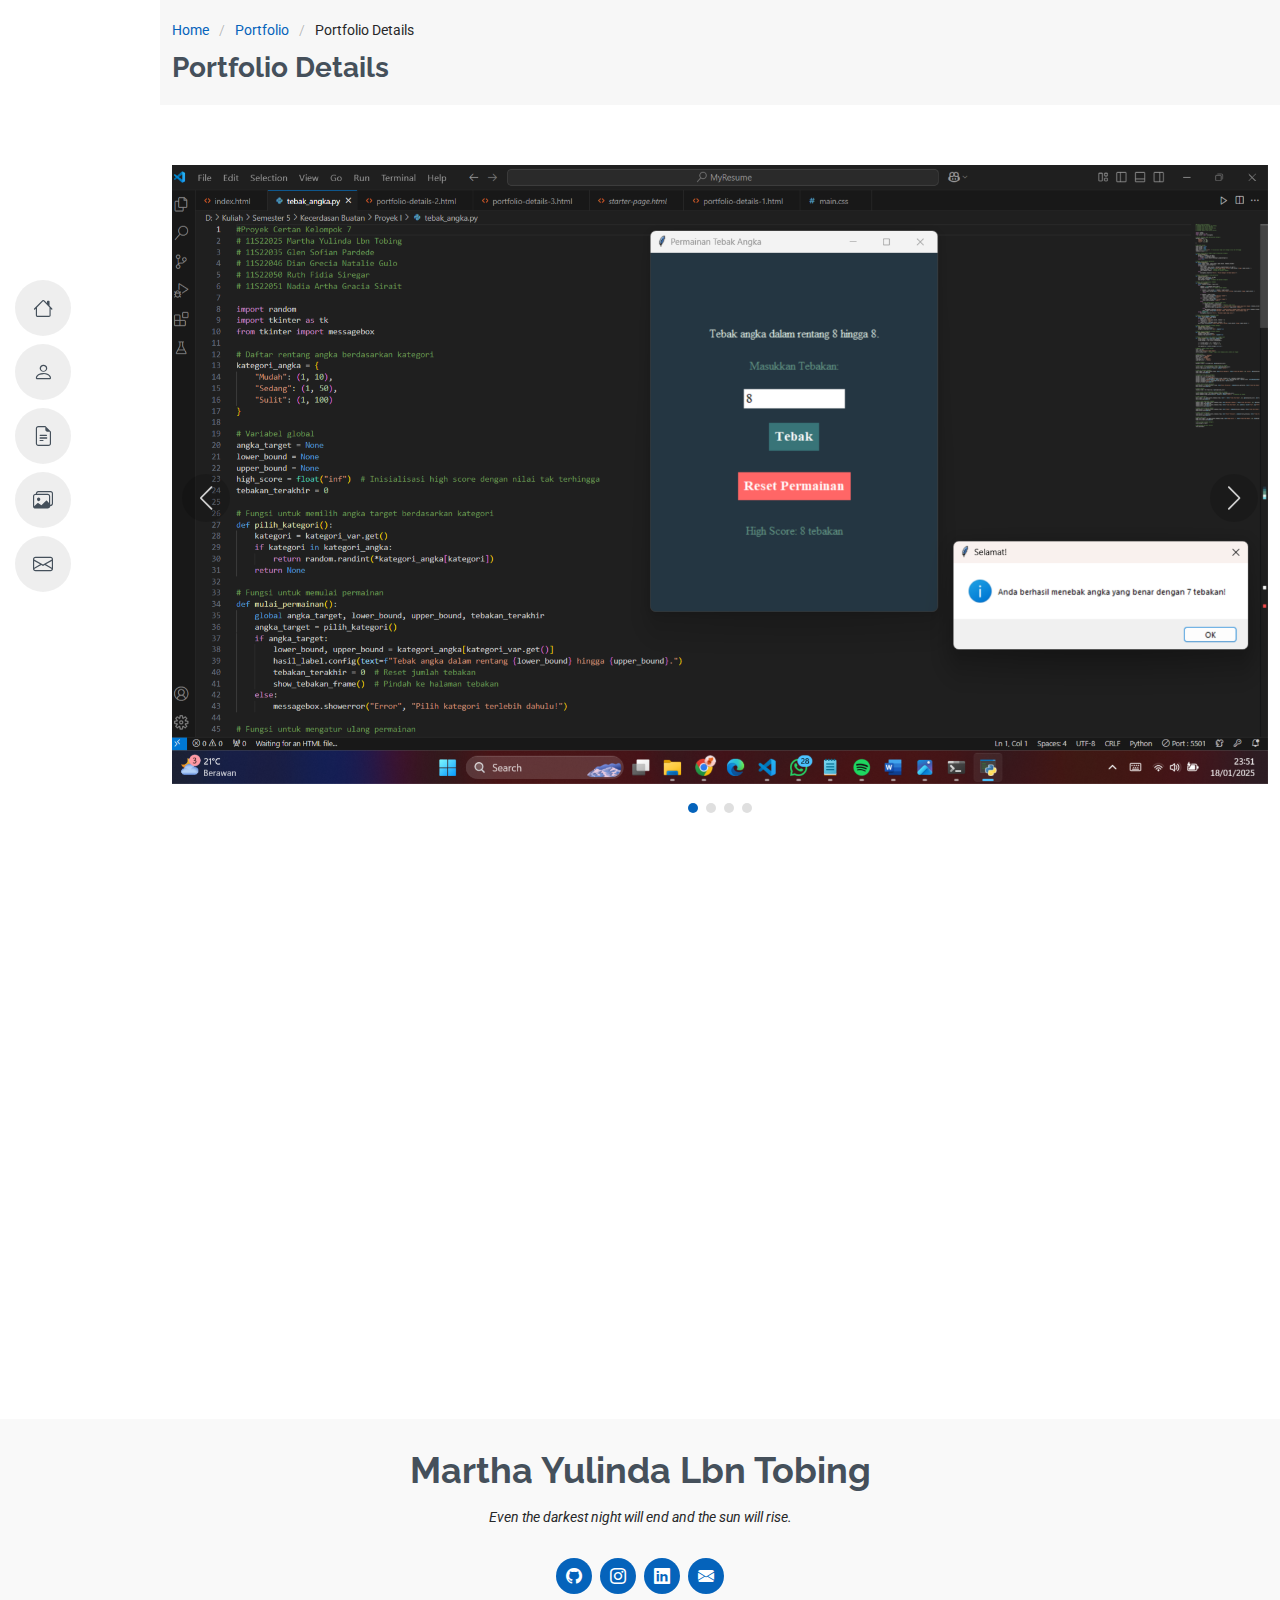
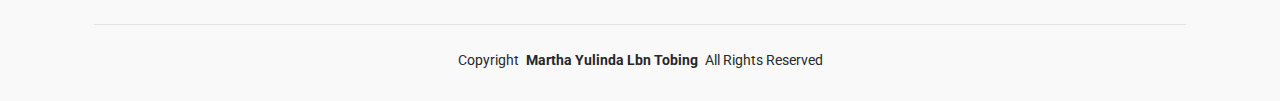
<file: guessthenumber.html>
<!DOCTYPE html>
<html lang="en">

<head>
  <meta charset="utf-8">
  <meta content="width=device-width, initial-scale=1.0" name="viewport">
  <title>Guess The Number Details</title>
  <meta content="" name="description">
  <meta content="" name="keywords">

  <!-- Favicons -->
  <link href="assets/img/favicon.png" rel="icon">
  <link href="assets/img/apple-touch-icon.png" rel="apple-touch-icon">

  <!-- Fonts -->
  <link href="https://fonts.googleapis.com" rel="preconnect">
  <link href="https://fonts.gstatic.com" rel="preconnect" crossorigin>
  <link href="https://fonts.googleapis.com/css2?family=Roboto:ital,wght@0,100;0,300;0,400;0,500;0,700;0,900;1,100;1,300;1,400;1,500;1,700;1,900&family=Poppins:ital,wght@0,100;0,200;0,300;0,400;0,500;0,600;0,700;0,800;0,900;1,100;1,200;1,300;1,400;1,500;1,600;1,700;1,800;1,900&family=Raleway:ital,wght@0,100;0,200;0,300;0,400;0,500;0,600;0,700;0,800;0,900;1,100;1,200;1,300;1,400;1,500;1,600;1,700;1,800;1,900&display=swap" rel="stylesheet">

  <!-- Vendor CSS Files -->
  <link href="assets/vendor/bootstrap/css/bootstrap.min.css" rel="stylesheet">
  <link href="assets/vendor/bootstrap-icons/bootstrap-icons.css" rel="stylesheet">
  <link href="assets/vendor/aos/aos.css" rel="stylesheet">
  <link href="assets/vendor/glightbox/css/glightbox.min.css" rel="stylesheet">
  <link href="assets/vendor/swiper/swiper-bundle.min.css" rel="stylesheet">

  <!-- Main CSS File -->
  <link href="assets/css/main.css" rel="stylesheet">

</head>

<body class="portfolio-details-page">

  <header id="header" class="header d-flex flex-column justify-content-center">

    <i class="header-toggle d-xl-none bi bi-list"></i>

    <nav id="navmenu" class="navmenu">
      <ul>
        <li><a href="index.html#hero"><i class="bi bi-house navicon"></i><span>Home</span></a></li>
        <li><a href="index.html#about"><i class="bi bi-person navicon"></i><span>About</span></a></li>
        <li><a href="index.html#resume"><i class="bi bi-file-earmark-text navicon"></i><span>Resume</span></a></li>
        <li><a href="index.html#portfolio"><i class="bi bi-images navicon"></i><span>Portfolio</span></a></li>
        <li><a href="index.html#contact"><i class="bi bi-envelope navicon"></i><span>Contact</span></a></li>
      </ul>
    </nav>

  </header>

  <main class="main">

    <!-- Page Title -->
    <div class="page-title" data-aos="fade">
      <div class="container">
        <nav class="breadcrumbs">
          <ol>
            <li><a href="index.html">Home</a></li>
            <li><a href="index.html#portfolio">Portfolio</a></li>
            <li class="current">Portfolio Details</li>
          </ol>
        </nav>
        <h1>Portfolio Details</h1>
      </div>
    </div><!-- End Page Title -->

    <!-- Portfolio Details Section -->
    <section id="portfolio-details" class="portfolio-details section">

      <div class="container" data-aos="fade-up">

        <div class="portfolio-details-slider swiper init-swiper">
          <script type="application/json" class="swiper-config">
            {
              "loop": true,
              "speed": 600,
              "autoplay": {
                "delay": 5000
              },
              "slidesPerView": "auto",
              "navigation": {
                "nextEl": ".swiper-button-next",
                "prevEl": ".swiper-button-prev"
              },
              "pagination": {
                "el": ".swiper-pagination",
                "type": "bullets",
                "clickable": true
              }
            }
          </script>
          <div class="swiper-wrapper align-items-center">

            <div class="swiper-slide">
              <img src="assets/img/portfolio/product-1.png" alt="">
            </div>

            <div class="swiper-slide">
              <img src="assets/img/masonry-portfolio/mansory-13.png" alt="">
            </div>

            <div class="swiper-slide">
              <img src="assets/img/masonry-portfolio/mansory-14.png" alt="">
            </div>

            <div class="swiper-slide">
              <img src="assets/img/masonry-portfolio/mansory-15.png" alt="">
            </div>

          </div>
          <div class="swiper-button-prev"></div>
          <div class="swiper-button-next"></div>
          <div class="swiper-pagination"></div>
        </div>

        <div class="row justify-content-between gy-4 mt-4">

          <div class="col-lg-8" data-aos="fade-up">
            <div class="portfolio-description">
              <h2>Guess The Number</h2>
              <p>Guess The Number, a simple game using Local Seacrh Algorithm.
                The game developed is an interactive and entertaining number guessing game, uses a Tkinter-based graphical user interface (GUI).
              </p>

              <p>
                Once the player selects a category, the game will start and display the number range
                which must be guessed. Players can enter their guessed numbers through a column
                input. Every time the player enters a guess, the system will provide clear feedback
                regarding this guess. If the player fails to guess the number, the system will automatically
                Minimize the range of numbers that must be guessed. The range of numbers given can be smaller
                or greater than the number that has been guessed by the player (depending on the number entered
                by the player). If players manage to guess the correct number, they will be congratulated and
                given information regarding the number of guesses needed to reach the correct number.
              </p>
              <p>
                One of the interesting features of this game is the local search system implemented for
                helps players narrow down their possible guesses. With every guess
                done, the range of valid numbers for the next guess will be adjusted based on
                feedback is provided, thereby giving players better opportunities to
                guess faster. This adds a strategic dimension to the game, encouraging
                players to think more critically about their number choices.
              </p>

            </div>
          </div>

          <div class="col-lg-3" data-aos="fade-up" data-aos-delay="100">
            <div class="portfolio-info">
              <h3>Project information</h3>
              <ul>
                <li><strong>Category</strong> Python App</li>
                <li><strong>Client</strong> Artificial Inteligence Course, Del Institute of Technology</li>
                <li><strong>Skills Gained</strong> Python, Tkinter</li>
                <li><strong>Project date</strong> 20 October 2024</li>
                <li><strong>Project URL</strong> <a href="https://github.com/marthayulinda/Guess-The-Number">Guess The Number</a></li>
              </ul>
            </div>
          </div>

        </div>

      </div>

    </section><!-- /Portfolio Details Section -->

  </main>

  <footer id="footer" class="footer position-relative light-background">
    <div class="container">
      <h3 class="sitename">Martha Yulinda Lbn Tobing</h3>
      <p>Even the darkest night will end and the sun will rise.</p>
      <div class="social-links d-flex justify-content-center">
        <a href="https://github.com/marthayulinda"><i class="bi bi-github"></i></a>
        <a href="https://www.instagram.com/marthayulinda/"><i class="bi bi-instagram"></i></a>
        <a href="https://www.linkedin.com/in/marthayulinda/"><i class="bi bi-linkedin"></i></a>
        <a href="mailto:marthayulindatobing@gmail.com"><i class="bi bi-envelope-fill"></i></a>
      </div>
      <div class="container">
        <div class="copyright">
          <span>Copyright</span> <strong class="px-1 sitename">Martha Yulinda Lbn Tobing</strong> <span>All Rights Reserved</span>
        </div>
      </div>
    </div>
  </footer>

  <!-- Scroll Top -->
  <a href="#" id="scroll-top" class="scroll-top d-flex align-items-center justify-content-center"><i class="bi bi-arrow-up-short"></i></a>

  <!-- Preloader -->
  <div id="preloader"></div>

  <!-- Vendor JS Files -->
  <script src="assets/vendor/bootstrap/js/bootstrap.bundle.min.js"></script>
  <script src="assets/vendor/php-email-form/validate.js"></script>
  <script src="assets/vendor/aos/aos.js"></script>
  <script src="assets/vendor/typed.js/typed.umd.js"></script>
  <script src="assets/vendor/purecounter/purecounter_vanilla.js"></script>
  <script src="assets/vendor/waypoints/noframework.waypoints.js"></script>
  <script src="assets/vendor/glightbox/js/glightbox.min.js"></script>
  <script src="assets/vendor/imagesloaded/imagesloaded.pkgd.min.js"></script>
  <script src="assets/vendor/isotope-layout/isotope.pkgd.min.js"></script>
  <script src="assets/vendor/swiper/swiper-bundle.min.js"></script>

  <!-- Main JS File -->
  <script src="assets/js/main.js"></script>

</body>

</html>
</file>
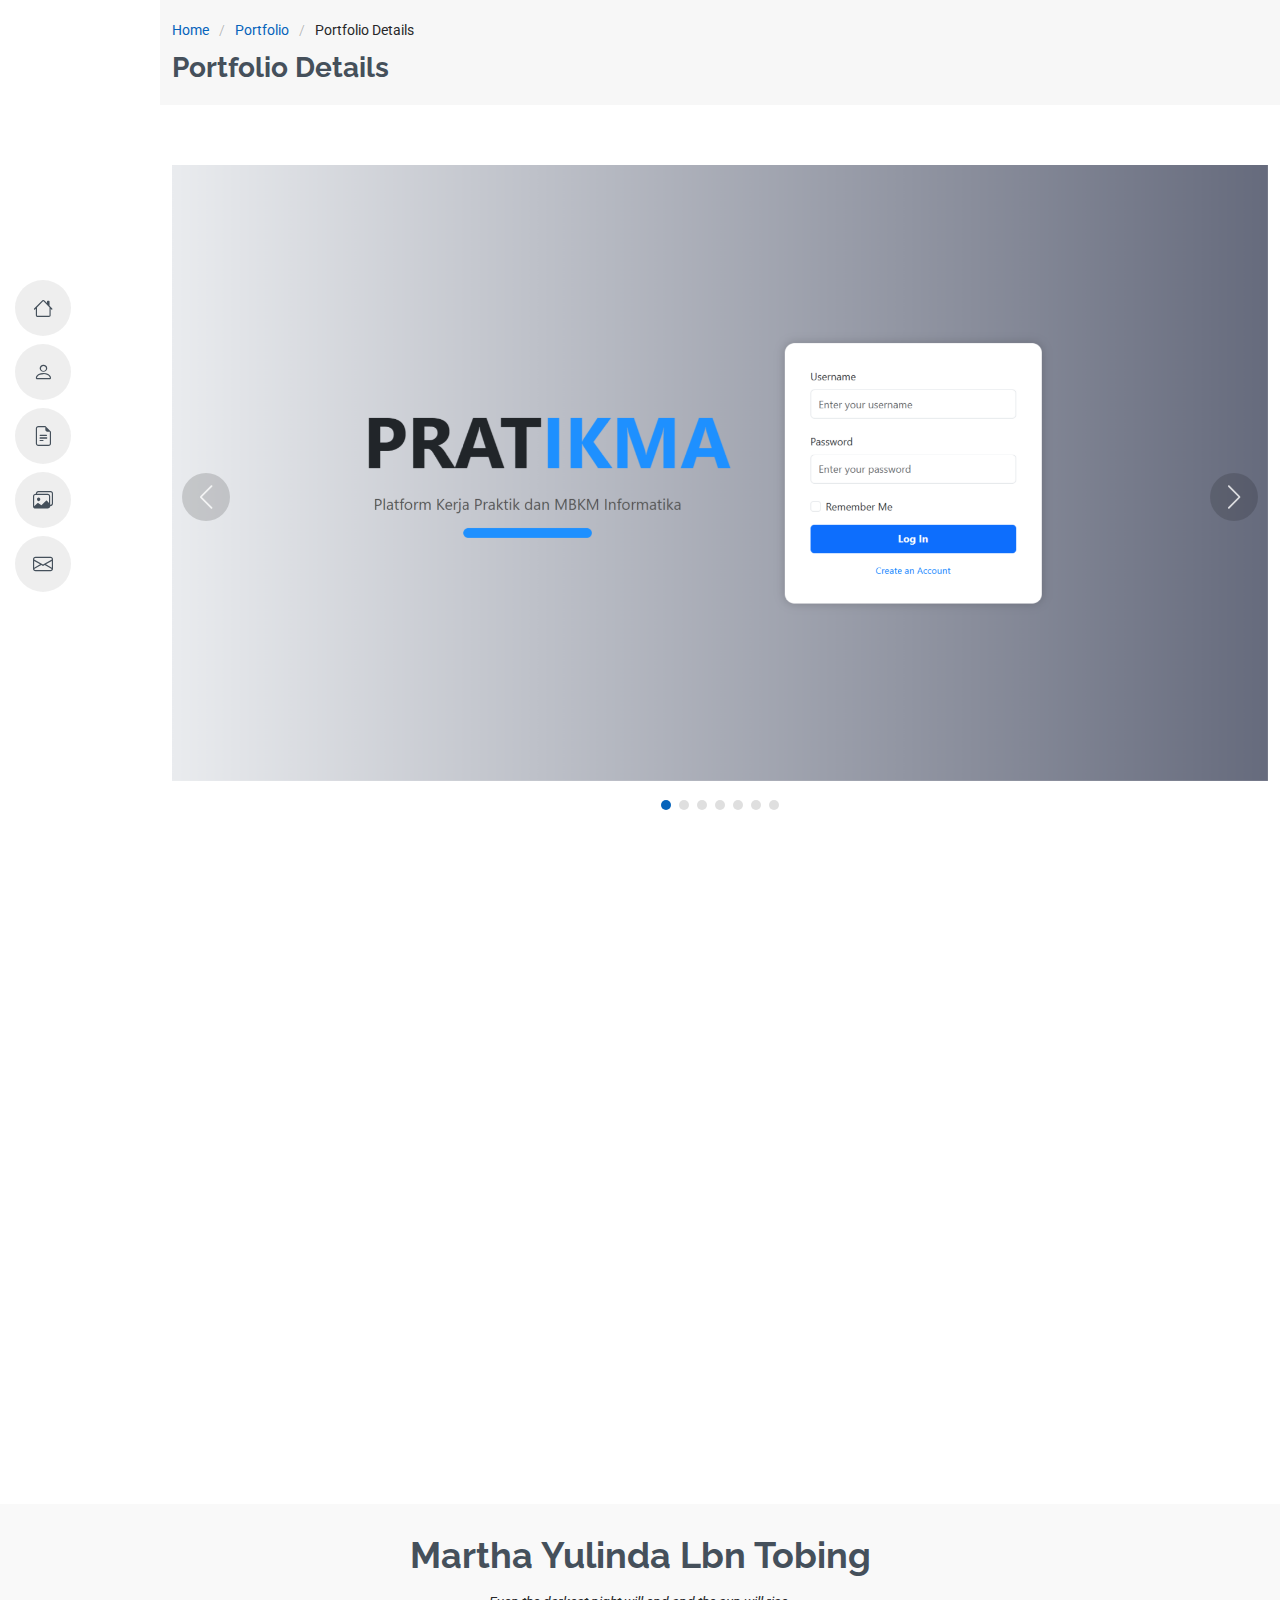
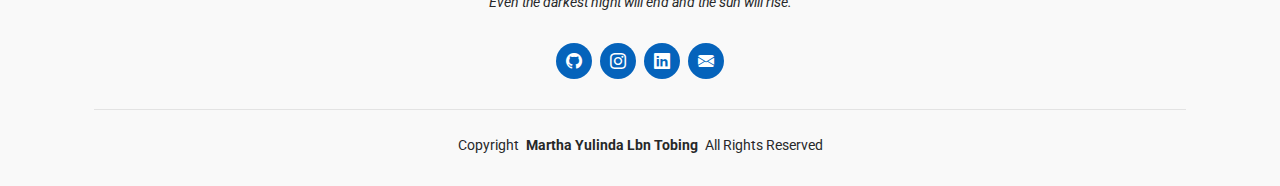
<file: kp-mbkm.html>
<!DOCTYPE html>
<html lang="en">

<head>
  <meta charset="utf-8">
  <meta content="width=device-width, initial-scale=1.0" name="viewport">
  <title>KP & MBKM IF IT Del Website Details</title>
  <meta content="" name="description">
  <meta content="" name="keywords">

  <!-- Favicons -->
  <link href="assets/img/favicon.png" rel="icon">
  <link href="assets/img/apple-touch-icon.png" rel="apple-touch-icon">

  <!-- Fonts -->
  <link href="https://fonts.googleapis.com" rel="preconnect">
  <link href="https://fonts.gstatic.com" rel="preconnect" crossorigin>
  <link href="https://fonts.googleapis.com/css2?family=Roboto:ital,wght@0,100;0,300;0,400;0,500;0,700;0,900;1,100;1,300;1,400;1,500;1,700;1,900&family=Poppins:ital,wght@0,100;0,200;0,300;0,400;0,500;0,600;0,700;0,800;0,900;1,100;1,200;1,300;1,400;1,500;1,600;1,700;1,800;1,900&family=Raleway:ital,wght@0,100;0,200;0,300;0,400;0,500;0,600;0,700;0,800;0,900;1,100;1,200;1,300;1,400;1,500;1,600;1,700;1,800;1,900&display=swap" rel="stylesheet">

  <!-- Vendor CSS Files -->
  <link href="assets/vendor/bootstrap/css/bootstrap.min.css" rel="stylesheet">
  <link href="assets/vendor/bootstrap-icons/bootstrap-icons.css" rel="stylesheet">
  <link href="assets/vendor/aos/aos.css" rel="stylesheet">
  <link href="assets/vendor/glightbox/css/glightbox.min.css" rel="stylesheet">
  <link href="assets/vendor/swiper/swiper-bundle.min.css" rel="stylesheet">

  <!-- Main CSS File -->
  <link href="assets/css/main.css" rel="stylesheet">

</head>

<body class="portfolio-details-page">

  <header id="header" class="header d-flex flex-column justify-content-center">

    <i class="header-toggle d-xl-none bi bi-list"></i>

    <nav id="navmenu" class="navmenu">
      <ul>
        <li><a href="index.html#hero"><i class="bi bi-house navicon"></i><span>Home</span></a></li>
        <li><a href="index.html#about"><i class="bi bi-person navicon"></i><span>About</span></a></li>
        <li><a href="index.html#resume"><i class="bi bi-file-earmark-text navicon"></i><span>Resume</span></a></li>
        <li><a href="index.html#portfolio"><i class="bi bi-images navicon"></i><span>Portfolio</span></a></li>
        <li><a href="index.html#contact"><i class="bi bi-envelope navicon"></i><span>Contact</span></a></li>
      </ul>
    </nav>

  </header>

  <main class="main">

    <!-- Page Title -->
    <div class="page-title" data-aos="fade">
      <div class="container">
        <nav class="breadcrumbs">
          <ol>
            <li><a href="index.html">Home</a></li>
            <li><a href="index.html#portfolio">Portfolio</a></li>
            <li class="current">Portfolio Details</li>
          </ol>
        </nav>
        <h1>Portfolio Details</h1>
      </div>
    </div><!-- End Page Title -->

    <!-- Portfolio Details Section -->
    <section id="portfolio-details" class="portfolio-details section">

      <div class="container" data-aos="fade-up">

        <div class="portfolio-details-slider swiper init-swiper">
          <script type="application/json" class="swiper-config">
            {
              "loop": true,
              "speed": 600,
              "autoplay": {
                "delay": 5000
              },
              "slidesPerView": "auto",
              "navigation": {
                "nextEl": ".swiper-button-next",
                "prevEl": ".swiper-button-prev"
              },
              "pagination": {
                "el": ".swiper-pagination",
                "type": "bullets",
                "clickable": true
              }
            }
          </script>
          <div class="swiper-wrapper align-items-center">

            <div class="swiper-slide">
              <img src="assets/img/portfolio/branding-6.png" alt="">
            </div>

            <div class="swiper-slide">
              <img src="assets/img/masonry-portfolio/mansory-22.png" alt="">
            </div>

            <div class="swiper-slide">
              <img src="assets/img/masonry-portfolio/mansory-23.png" alt="">
            </div>
            
            <div class="swiper-slide">
              <img src="assets/img/masonry-portfolio/mansory-24.png" alt="">
            </div>

            <div class="swiper-slide">
              <img src="assets/img/masonry-portfolio/mansory-25.png" alt="">
            </div>
            
            <div class="swiper-slide">
              <img src="assets/img/masonry-portfolio/mansory-26.png" alt="">
            </div>

            <div class="swiper-slide">
              <img src="assets/img/masonry-portfolio/mansory-27.png" alt="">
            </div>

          </div>
          <div class="swiper-button-prev"></div>
          <div class="swiper-button-next"></div>
          <div class="swiper-pagination"></div>
        </div>

        <div class="row justify-content-between gy-4 mt-4">

          <div class="col-lg-8" data-aos="fade-up">
            <div class="portfolio-description">
              <h2>KP & MBKM IF IT Del Website</h2>
              <p>KP & MBKM Website – Informatics Department, Institut Teknologi Del, a dinamic website built with Laravel 11.</p>

              <p>
                An information system to streamline the Internship (KP) and Independent Learning (MBKM) processes for the Informatics Department at Institut Teknologi Del.
              </p>

              <p>
                Features:
                <ul>
                  <li>Feasibility assessment and registration forms for KP & MBKM.</li>
                  <li>Approval/Rejection of eligibility and registration.</li>
                  <li>Additional notes from the Head of the Department & Academic Advisors.</li>
                  <li>Dashboard displaying KP & MBKM student distribution data.</li>
                  <li>Real-time notifications on application status.</li>
                </ul>
              </p>

              <p>
                User Roles:
                <ul>
                  <li><b>Students</b> – Access information, submit forms, and upload final documents</li>
                  <li><b>KP/MBKM Coordinator</b> – Review and approve/reject student applications</li>
                  <li><b>Head of the Department</b> – Provide feedback on student eligibility</li>
                  <li><b>Academic Advisor</b> – Add supporting notes for the coordinator’s decision</li>
                </ul>
              </p>

              <p>
                This website is designed to be integrated, efficient, and user-friendly, helping students navigate the KP and MBKM processes with ease. 
              </p>
              

            </div>
          </div>

          <div class="col-lg-3" data-aos="fade-up" data-aos-delay="100">
            <div class="portfolio-info">
              <h3>Project information</h3>
              <ul>
                <li><strong>Category</strong> Dinamic Website</li>
                <li><strong>Client</strong> Informatics Department, Institut Teknologi Del
                <li><strong>Skills Gained</strong> Laravel, PHP, SQLyog, HTML5, Cascading Style Sheets (CSS), Bootstrap (Framework), Databases</li>
                <li><strong>Project date</strong> 19 November 2024 - December 2024</li>
                <li><strong>Project URL</strong> <a href="https://github.com/Adtyarhz/proyek-besar-k7">KP & MBKM IF IT Del Website</a></li>
                <li><a href="https://youtu.be/p3cHArPMGfI" class="btn-visit align-self-start">Demo Video</a></li>
              </ul>
            </div>
          </div>

        </div>

      </div>

    </section><!-- /Portfolio Details Section -->

  </main>

  <footer id="footer" class="footer position-relative light-background">
    <div class="container">
      <h3 class="sitename">Martha Yulinda Lbn Tobing</h3>
      <p>Even the darkest night will end and the sun will rise.</p>
      <div class="social-links d-flex justify-content-center">
        <a href="https://github.com/marthayulinda"><i class="bi bi-github"></i></a>
        <a href="https://www.instagram.com/marthayulinda/"><i class="bi bi-instagram"></i></a>
        <a href="https://www.linkedin.com/in/marthayulinda/"><i class="bi bi-linkedin"></i></a>
        <a href="mailto:marthayulindatobing@gmail.com"><i class="bi bi-envelope-fill"></i></a>
      </div>
      <div class="container">
        <div class="copyright">
          <span>Copyright</span> <strong class="px-1 sitename">Martha Yulinda Lbn Tobing</strong> <span>All Rights Reserved</span>
        </div>
      </div>
    </div>
  </footer>

  <!-- Scroll Top -->
  <a href="#" id="scroll-top" class="scroll-top d-flex align-items-center justify-content-center"><i class="bi bi-arrow-up-short"></i></a>

  <!-- Preloader -->
  <div id="preloader"></div>

  <!-- Vendor JS Files -->
  <script src="assets/vendor/bootstrap/js/bootstrap.bundle.min.js"></script>
  <script src="assets/vendor/php-email-form/validate.js"></script>
  <script src="assets/vendor/aos/aos.js"></script>
  <script src="assets/vendor/typed.js/typed.umd.js"></script>
  <script src="assets/vendor/purecounter/purecounter_vanilla.js"></script>
  <script src="assets/vendor/waypoints/noframework.waypoints.js"></script>
  <script src="assets/vendor/glightbox/js/glightbox.min.js"></script>
  <script src="assets/vendor/imagesloaded/imagesloaded.pkgd.min.js"></script>
  <script src="assets/vendor/isotope-layout/isotope.pkgd.min.js"></script>
  <script src="assets/vendor/swiper/swiper-bundle.min.js"></script>

  <!-- Main JS File -->
  <script src="assets/js/main.js"></script>

</body>

</html>
</file>
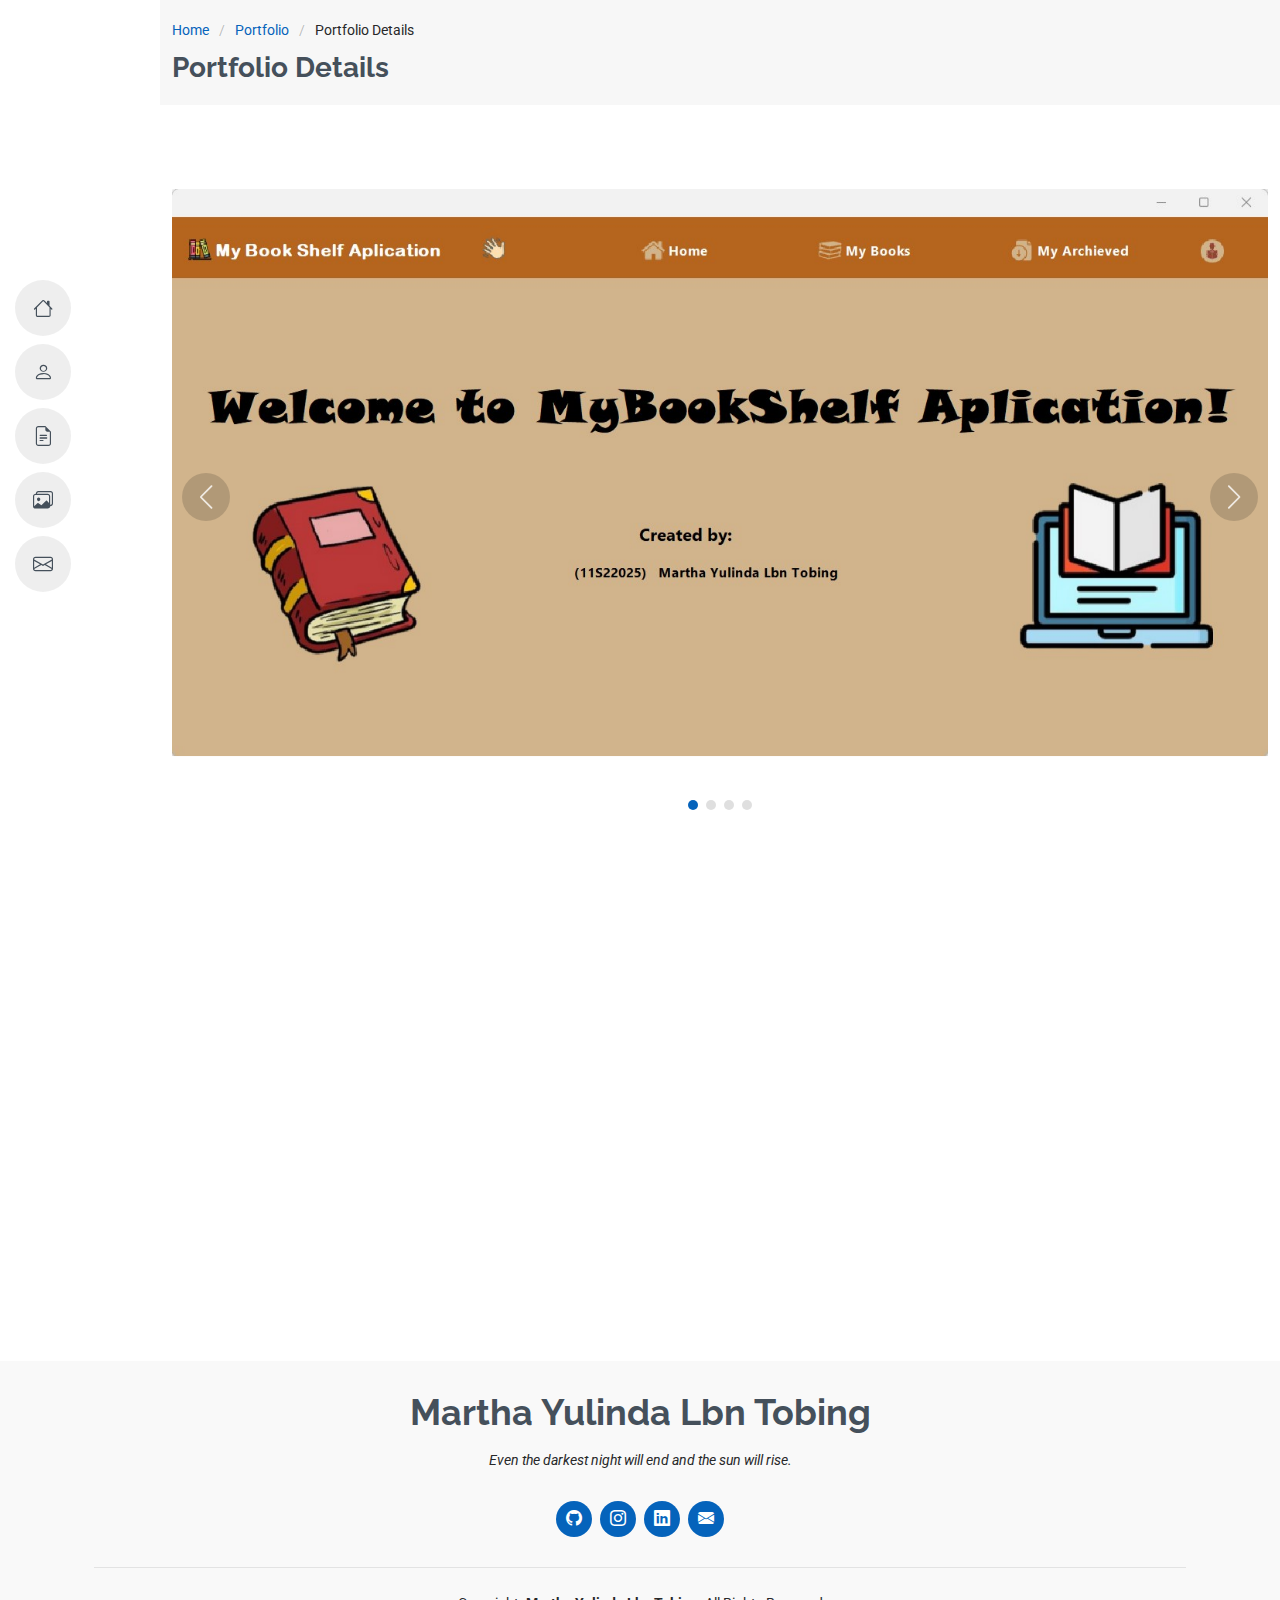
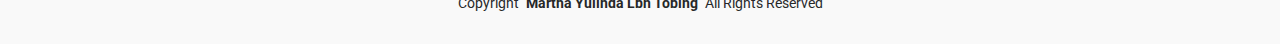
<file: mybookshelf.html>
<!DOCTYPE html>
<html lang="en">

<head>
  <meta charset="utf-8">
  <meta content="width=device-width, initial-scale=1.0" name="viewport">
  <title>My Bookshelf Application Details</title>
  <meta content="" name="description">
  <meta content="" name="keywords">

  <!-- Favicons -->
  <link href="assets/img/favicon.png" rel="icon">
  <link href="assets/img/apple-touch-icon.png" rel="apple-touch-icon">

  <!-- Fonts -->
  <link href="https://fonts.googleapis.com" rel="preconnect">
  <link href="https://fonts.gstatic.com" rel="preconnect" crossorigin>
  <link href="https://fonts.googleapis.com/css2?family=Roboto:ital,wght@0,100;0,300;0,400;0,500;0,700;0,900;1,100;1,300;1,400;1,500;1,700;1,900&family=Poppins:ital,wght@0,100;0,200;0,300;0,400;0,500;0,600;0,700;0,800;0,900;1,100;1,200;1,300;1,400;1,500;1,600;1,700;1,800;1,900&family=Raleway:ital,wght@0,100;0,200;0,300;0,400;0,500;0,600;0,700;0,800;0,900;1,100;1,200;1,300;1,400;1,500;1,600;1,700;1,800;1,900&display=swap" rel="stylesheet">

  <!-- Vendor CSS Files -->
  <link href="assets/vendor/bootstrap/css/bootstrap.min.css" rel="stylesheet">
  <link href="assets/vendor/bootstrap-icons/bootstrap-icons.css" rel="stylesheet">
  <link href="assets/vendor/aos/aos.css" rel="stylesheet">
  <link href="assets/vendor/glightbox/css/glightbox.min.css" rel="stylesheet">
  <link href="assets/vendor/swiper/swiper-bundle.min.css" rel="stylesheet">

  <!-- Main CSS File -->
  <link href="assets/css/main.css" rel="stylesheet">

</head>

<body class="portfolio-details-page">

  <header id="header" class="header d-flex flex-column justify-content-center">

    <i class="header-toggle d-xl-none bi bi-list"></i>

    <nav id="navmenu" class="navmenu">
      <ul>
        <li><a href="index.html#hero"><i class="bi bi-house navicon"></i><span>Home</span></a></li>
        <li><a href="index.html#about"><i class="bi bi-person navicon"></i><span>About</span></a></li>
        <li><a href="index.html#resume"><i class="bi bi-file-earmark-text navicon"></i><span>Resume</span></a></li>
        <li><a href="index.html#portfolio"><i class="bi bi-images navicon"></i><span>Portfolio</span></a></li>
        <li><a href="index.html#contact"><i class="bi bi-envelope navicon"></i><span>Contact</span></a></li>
      </ul>
    </nav>

  </header>

  <main class="main">

    <!-- Page Title -->
    <div class="page-title" data-aos="fade">
      <div class="container">
        <nav class="breadcrumbs">
          <ol>
            <li><a href="index.html">Home</a></li>
            <li><a href="index.html#portfolio">Portfolio</a></li>
            <li class="current">Portfolio Details</li>
          </ol>
        </nav>
        <h1>Portfolio Details</h1>
      </div>
    </div><!-- End Page Title -->

    <!-- Portfolio Details Section -->
    <section id="portfolio-details" class="portfolio-details section">

      <div class="container" data-aos="fade-up">

        <div class="portfolio-details-slider swiper init-swiper">
          <script type="application/json" class="swiper-config">
            {
              "loop": true,
              "speed": 600,
              "autoplay": {
                "delay": 5000
              },
              "slidesPerView": "auto",
              "navigation": {
                "nextEl": ".swiper-button-next",
                "prevEl": ".swiper-button-prev"
              },
              "pagination": {
                "el": ".swiper-pagination",
                "type": "bullets",
                "clickable": true
              }
            }
          </script>
          <div class="swiper-wrapper align-items-center">

            <div class="swiper-slide">
              <img src="assets/img/portfolio/app-1.jpg" alt="">
            </div>

            <div class="swiper-slide">
              <img src="assets/img/masonry-portfolio/mansory-5.png" alt="">
            </div>

            <div class="swiper-slide">
              <img src="assets/img/masonry-portfolio/mansory-7.png" alt="">
            </div>

            <div class="swiper-slide">
              <img src="assets/img/masonry-portfolio/mansory-6.png" alt="">
            </div>

          </div>
          <div class="swiper-button-prev"></div>
          <div class="swiper-button-next"></div>
          <div class="swiper-pagination"></div>
        </div>

        <div class="row justify-content-between gy-4 mt-4">

          <div class="col-lg-8" data-aos="fade-up">
            <div class="portfolio-description">
              <h2>My Bookshelf Application</h2>
              <p>
                My Bookshelf is a user-friendly application designed to help book enthusiasts 
                organize and manage their reading journey. It enables users to record books they are currently reading, 
                wish to read, or have already read, all in one convenient platform.
              </p>
              <p>
                Features:
                <ul>
                  <li>Book Organization: Easily add and categorize books into personalized bookshelves.</li>
                  <li>Search Functionality: Quickly find books by searching through titles.</li>
                  <li>Edit Details: Update book details as needed, including their status (e.g., archived) or transfer books between shelves.</li>
                </ul>
              </p>

              <p>
                Technical Overview:
                <ul>
                  <li>The application is built using Java GUI for an intuitive user interface, developed in NetBeans IDE.</li>
                  <li>It is powered by a robust database connection using SQLyog and implements JDBC (Java Database Connectivity) for seamless interaction with the database system.</li>
                </ul>
              </p>

            </div>
          </div>

           <div class="col-lg-3" data-aos="fade-up" data-aos-delay="100">
            <div class="portfolio-info">
              <h3>Project information</h3>
              <ul>
                <li><strong>Category</strong> Inventory app</li>
                <li><strong>Client</strong> Del Institute of Technology</li>
                <li><strong>Skills Gained</strong>  Java, NetBeans, SQLyog</li>
                <li><strong>Project date</strong> Oct 2023 - Dec 2023</li>
                <li><strong>Project URL</strong> <a href="https://github.com/marthayulinda/My-Book-Shelf">My Bookshelf Application</a></li>
                <li><a href="https://youtu.be/n0Mmu8baySg" class="btn-visit align-self-start">Demo Video</a></li>
              </ul>
            </div>
          </div>

        </div>

      </div>

    </section><!-- /Portfolio Details Section -->

  </main>

  <footer id="footer" class="footer position-relative light-background">
    <div class="container">
      <h3 class="sitename">Martha Yulinda Lbn Tobing</h3>
      <p>Even the darkest night will end and the sun will rise.</p>
      <div class="social-links d-flex justify-content-center">
        <a href="https://github.com/marthayulinda"><i class="bi bi-github"></i></a>
        <a href="https://www.instagram.com/marthayulinda/"><i class="bi bi-instagram"></i></a>
        <a href="https://www.linkedin.com/in/marthayulinda/"><i class="bi bi-linkedin"></i></a>
        <a href="mailto:marthayulindatobing@gmail.com"><i class="bi bi-envelope-fill"></i></a>
      </div>
      <div class="container">
        <div class="copyright">
          <span>Copyright</span> <strong class="px-1 sitename">Martha Yulinda Lbn Tobing</strong> <span>All Rights Reserved</span>
        </div>
      </div>
    </div>
  </footer>

  <!-- Scroll Top -->
  <a href="#" id="scroll-top" class="scroll-top d-flex align-items-center justify-content-center"><i class="bi bi-arrow-up-short"></i></a>

  <!-- Preloader -->
  <div id="preloader"></div>

  <!-- Vendor JS Files -->
  <script src="assets/vendor/bootstrap/js/bootstrap.bundle.min.js"></script>
  <script src="assets/vendor/php-email-form/validate.js"></script>
  <script src="assets/vendor/aos/aos.js"></script>
  <script src="assets/vendor/typed.js/typed.umd.js"></script>
  <script src="assets/vendor/purecounter/purecounter_vanilla.js"></script>
  <script src="assets/vendor/waypoints/noframework.waypoints.js"></script>
  <script src="assets/vendor/glightbox/js/glightbox.min.js"></script>
  <script src="assets/vendor/imagesloaded/imagesloaded.pkgd.min.js"></script>
  <script src="assets/vendor/isotope-layout/isotope.pkgd.min.js"></script>
  <script src="assets/vendor/swiper/swiper-bundle.min.js"></script>

  <!-- Main JS File -->
  <script src="assets/js/main.js"></script>

</body>

</html>
</file>
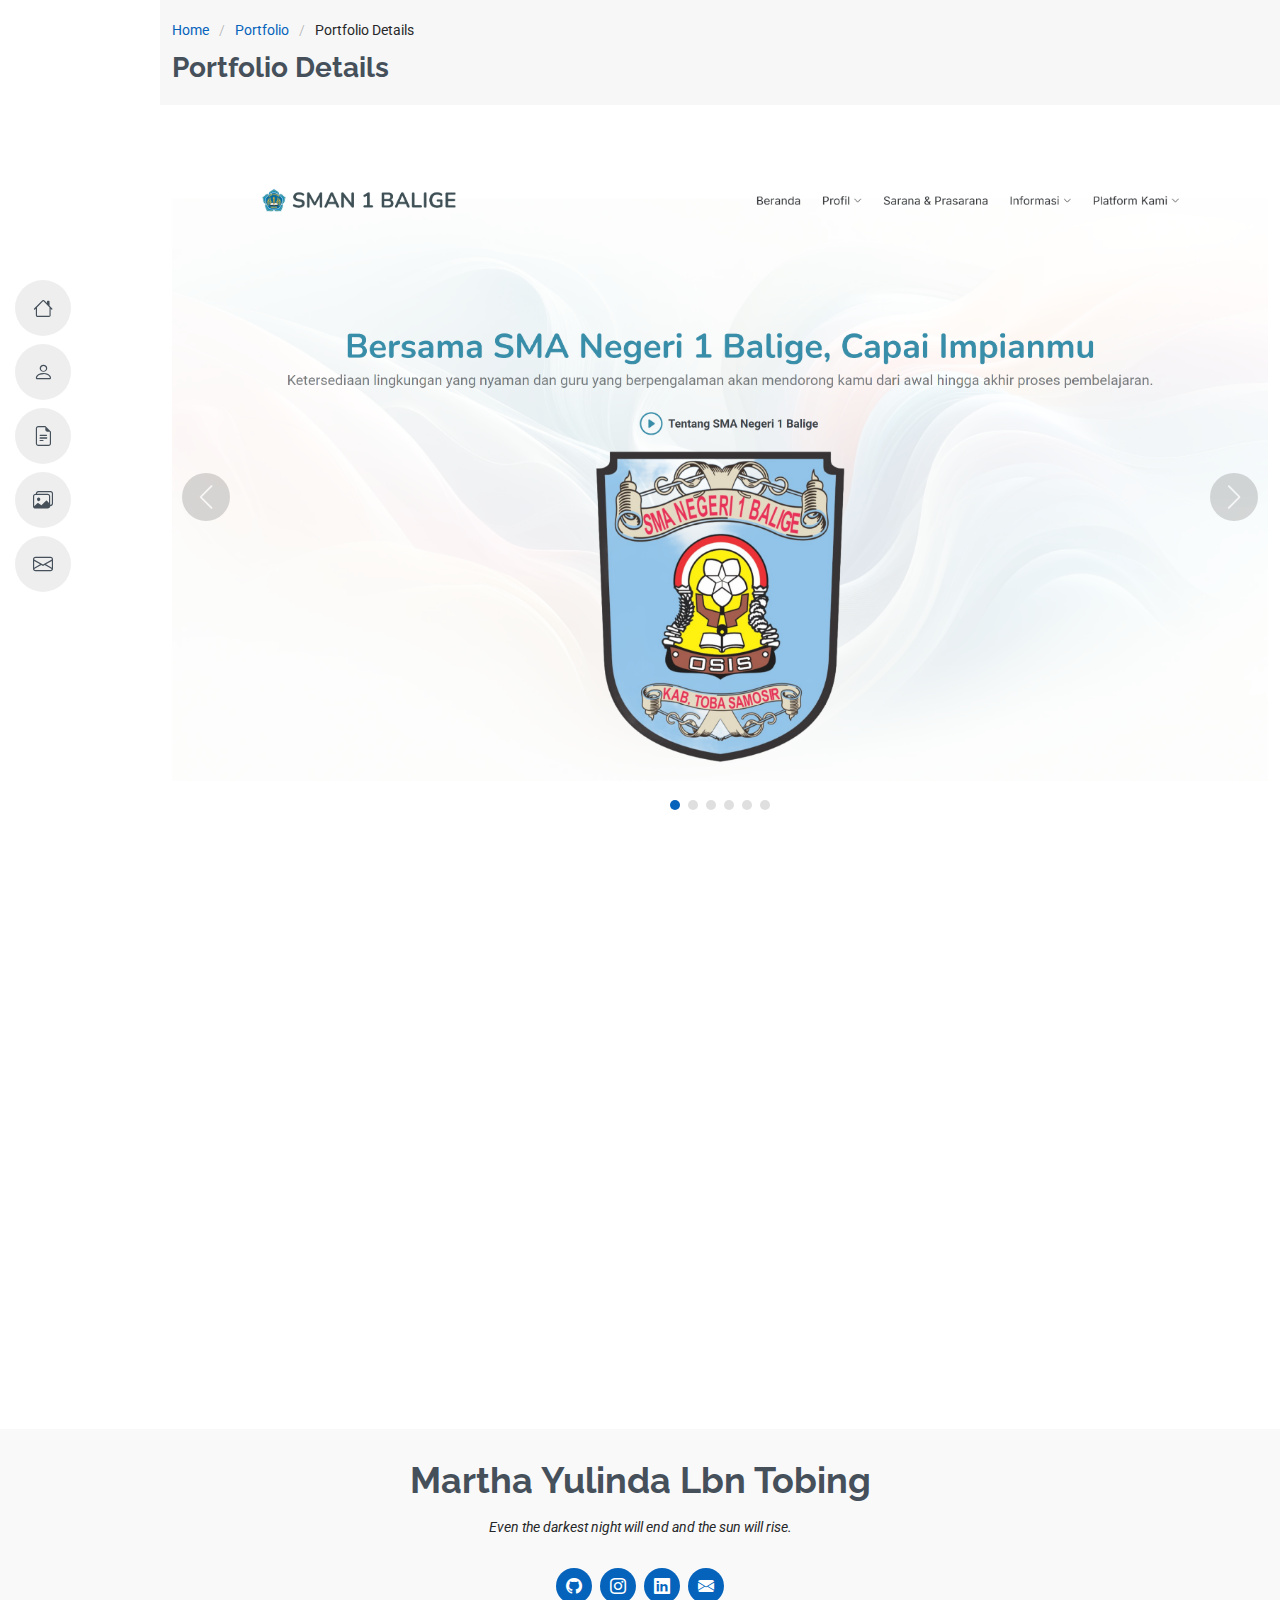
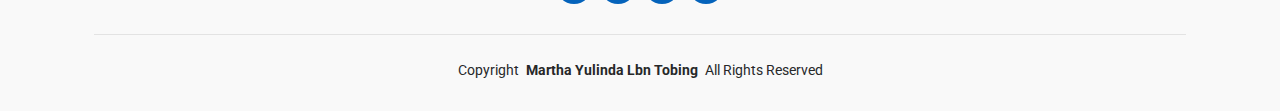
<file: portfolio-details-3.html>
<!DOCTYPE html>
<html lang="en">

<head>
  <meta charset="utf-8">
  <meta content="width=device-width, initial-scale=1.0" name="viewport">
  <title>SMAN 1 Balige School Information System Details</title>
  <meta content="" name="description">
  <meta content="" name="keywords">

  <!-- Favicons -->
  <link href="assets/img/favicon.png" rel="icon">
  <link href="assets/img/apple-touch-icon.png" rel="apple-touch-icon">

  <!-- Fonts -->
  <link href="https://fonts.googleapis.com" rel="preconnect">
  <link href="https://fonts.gstatic.com" rel="preconnect" crossorigin>
  <link href="https://fonts.googleapis.com/css2?family=Roboto:ital,wght@0,100;0,300;0,400;0,500;0,700;0,900;1,100;1,300;1,400;1,500;1,700;1,900&family=Poppins:ital,wght@0,100;0,200;0,300;0,400;0,500;0,600;0,700;0,800;0,900;1,100;1,200;1,300;1,400;1,500;1,600;1,700;1,800;1,900&family=Raleway:ital,wght@0,100;0,200;0,300;0,400;0,500;0,600;0,700;0,800;0,900;1,100;1,200;1,300;1,400;1,500;1,600;1,700;1,800;1,900&display=swap" rel="stylesheet">

  <!-- Vendor CSS Files -->
  <link href="assets/vendor/bootstrap/css/bootstrap.min.css" rel="stylesheet">
  <link href="assets/vendor/bootstrap-icons/bootstrap-icons.css" rel="stylesheet">
  <link href="assets/vendor/aos/aos.css" rel="stylesheet">
  <link href="assets/vendor/glightbox/css/glightbox.min.css" rel="stylesheet">
  <link href="assets/vendor/swiper/swiper-bundle.min.css" rel="stylesheet">

  <!-- Main CSS File -->
  <link href="assets/css/main.css" rel="stylesheet">

</head>

<body class="portfolio-details-page">

  <header id="header" class="header d-flex flex-column justify-content-center">

    <i class="header-toggle d-xl-none bi bi-list"></i>

    <nav id="navmenu" class="navmenu">
      <ul>
        <li><a href="index.html#hero"><i class="bi bi-house navicon"></i><span>Home</span></a></li>
        <li><a href="index.html#about"><i class="bi bi-person navicon"></i><span>About</span></a></li>
        <li><a href="index.html#resume"><i class="bi bi-file-earmark-text navicon"></i><span>Resume</span></a></li>
        <li><a href="index.html#portfolio"><i class="bi bi-images navicon"></i><span>Portfolio</span></a></li>
        <li><a href="index.html#contact"><i class="bi bi-envelope navicon"></i><span>Contact</span></a></li>
      </ul>
    </nav>

  </header>

  <main class="main">

    <!-- Page Title -->
    <div class="page-title" data-aos="fade">
      <div class="container">
        <nav class="breadcrumbs">
          <ol>
            <li><a href="index.html">Home</a></li>
            <li><a href="index.html#portfolio">Portfolio</a></li>
            <li class="current">Portfolio Details</li>
          </ol>
        </nav>
        <h1>Portfolio Details</h1>
      </div>
    </div><!-- End Page Title -->

    <!-- Portfolio Details Section -->
    <section id="portfolio-details" class="portfolio-details section">

      <div class="container" data-aos="fade-up">

        <div class="portfolio-details-slider swiper init-swiper">
          <script type="application/json" class="swiper-config">
            {
              "loop": true,
              "speed": 600,
              "autoplay": {
                "delay": 5000
              },
              "slidesPerView": "auto",
              "navigation": {
                "nextEl": ".swiper-button-next",
                "prevEl": ".swiper-button-prev"
              },
              "pagination": {
                "el": ".swiper-pagination",
                "type": "bullets",
                "clickable": true
              }
            }
          </script>
          <div class="swiper-wrapper align-items-center">

            <div class="swiper-slide">
              <img src="assets/img/portfolio/branding-2.png" alt="">
            </div>

            <div class="swiper-slide">
              <img src="assets/img/masonry-portfolio/mansory-8.png" alt="">
            </div>

            <div class="swiper-slide">
              <img src="assets/img/masonry-portfolio/mansory-9.png" alt="">
            </div>

            <div class="swiper-slide">
              <img src="assets/img/masonry-portfolio/mansory-10.png" alt="">
            </div>

            <div class="swiper-slide">
              <img src="assets/img/masonry-portfolio/mansory-11.png" alt="">
            </div>

            <div class="swiper-slide">
              <img src="assets/img/masonry-portfolio/mansory-12.png" alt="">
            </div>

          </div>
          <div class="swiper-button-prev"></div>
          <div class="swiper-button-next"></div>
          <div class="swiper-pagination"></div>
        </div>

        <div class="row justify-content-between gy-4 mt-4">

          <div class="col-lg-8" data-aos="fade-up">
            <div class="portfolio-description">
              <h2>SMAN 1 Balige School Information System</h2>
              <p>This website, built with Laravel 11, is designed to streamline the digital management 
                of school information while enhancing accessibility for students, parents, teachers, 
                and the wider community. Its key features include comprehensive staff and teacher profiles, 
                achievement records, alumni network information, school facilities, new student admission (PPDB) 
                guidelines, news and articles, event galleries, and an archive for important documents.
              </p>
              <p>
                The project also integrates Laravel: Generate Data & Authorization, allowing for role-based access 
                control to differentiate between admin and non-admin users. This ensures secure, structured, and 
                efficient data management.
              </p>

              <p>
                By adopting a modern and user-centric approach, this website aims to become an effective solution 
                for meeting the school’s informational needs and fostering improved communication across all stakeholders.
              </p>

            </div>
          </div>

          <div class="col-lg-3" data-aos="fade-up" data-aos-delay="100">
            <div class="portfolio-info">
              <h3>Project information</h3>
              <ul>
                <li><strong>Category</strong> Web design</li>
                <li><strong>Client</strong> Del Institute of Technology</li>
                <li><strong>Skills Gained</strong> Laravel, PHP, SQLyog, HTML5, Cascading Style Sheets (CSS), Bootstrap (Framework), Databases</li>
                <li><strong>Project date</strong> Nov 2024 - Nov 2024</li>
                <li><strong>Project URL</strong> <a href="https://github.com/delcom-itdel/pabwe-pkm-proyek-2024-k2">SMAN 1 Balige School Information System</a></li>
                <li><a href="https://github.com/delcom-itdel/pabwe-pkm-proyek-2024-k2" class="btn-visit align-self-start">Visit Website</a></li>
              </ul>
            </div>
          </div>

        </div>

      </div>

    </section><!-- /Portfolio Details Section -->

  </main>

  <footer id="footer" class="footer position-relative light-background">
    <div class="container">
      <h3 class="sitename">Martha Yulinda Lbn Tobing</h3>
      <p>Even the darkest night will end and the sun will rise.</p>
      <div class="social-links d-flex justify-content-center">
        <a href="https://github.com/marthayulinda"><i class="bi bi-github"></i></a>
        <a href="https://www.instagram.com/marthayulinda/"><i class="bi bi-instagram"></i></a>
        <a href="https://www.linkedin.com/in/marthayulinda/"><i class="bi bi-linkedin"></i></a>
        <a href="mailto:marthayulindatobing@gmail.com"><i class="bi bi-envelope-fill"></i></a>
      </div>
      <div class="container">
        <div class="copyright">
          <span>Copyright</span> <strong class="px-1 sitename">Martha Yulinda Lbn Tobing</strong> <span>All Rights Reserved</span>
        </div>
      </div>
    </div>
  </footer>

  <!-- Scroll Top -->
  <a href="#" id="scroll-top" class="scroll-top d-flex align-items-center justify-content-center"><i class="bi bi-arrow-up-short"></i></a>

  <!-- Preloader -->
  <div id="preloader"></div>

  <!-- Vendor JS Files -->
  <script src="assets/vendor/bootstrap/js/bootstrap.bundle.min.js"></script>
  <script src="assets/vendor/php-email-form/validate.js"></script>
  <script src="assets/vendor/aos/aos.js"></script>
  <script src="assets/vendor/typed.js/typed.umd.js"></script>
  <script src="assets/vendor/purecounter/purecounter_vanilla.js"></script>
  <script src="assets/vendor/waypoints/noframework.waypoints.js"></script>
  <script src="assets/vendor/glightbox/js/glightbox.min.js"></script>
  <script src="assets/vendor/imagesloaded/imagesloaded.pkgd.min.js"></script>
  <script src="assets/vendor/isotope-layout/isotope.pkgd.min.js"></script>
  <script src="assets/vendor/swiper/swiper-bundle.min.js"></script>

  <!-- Main JS File -->
  <script src="assets/js/main.js"></script>

</body>

</html>
</file>
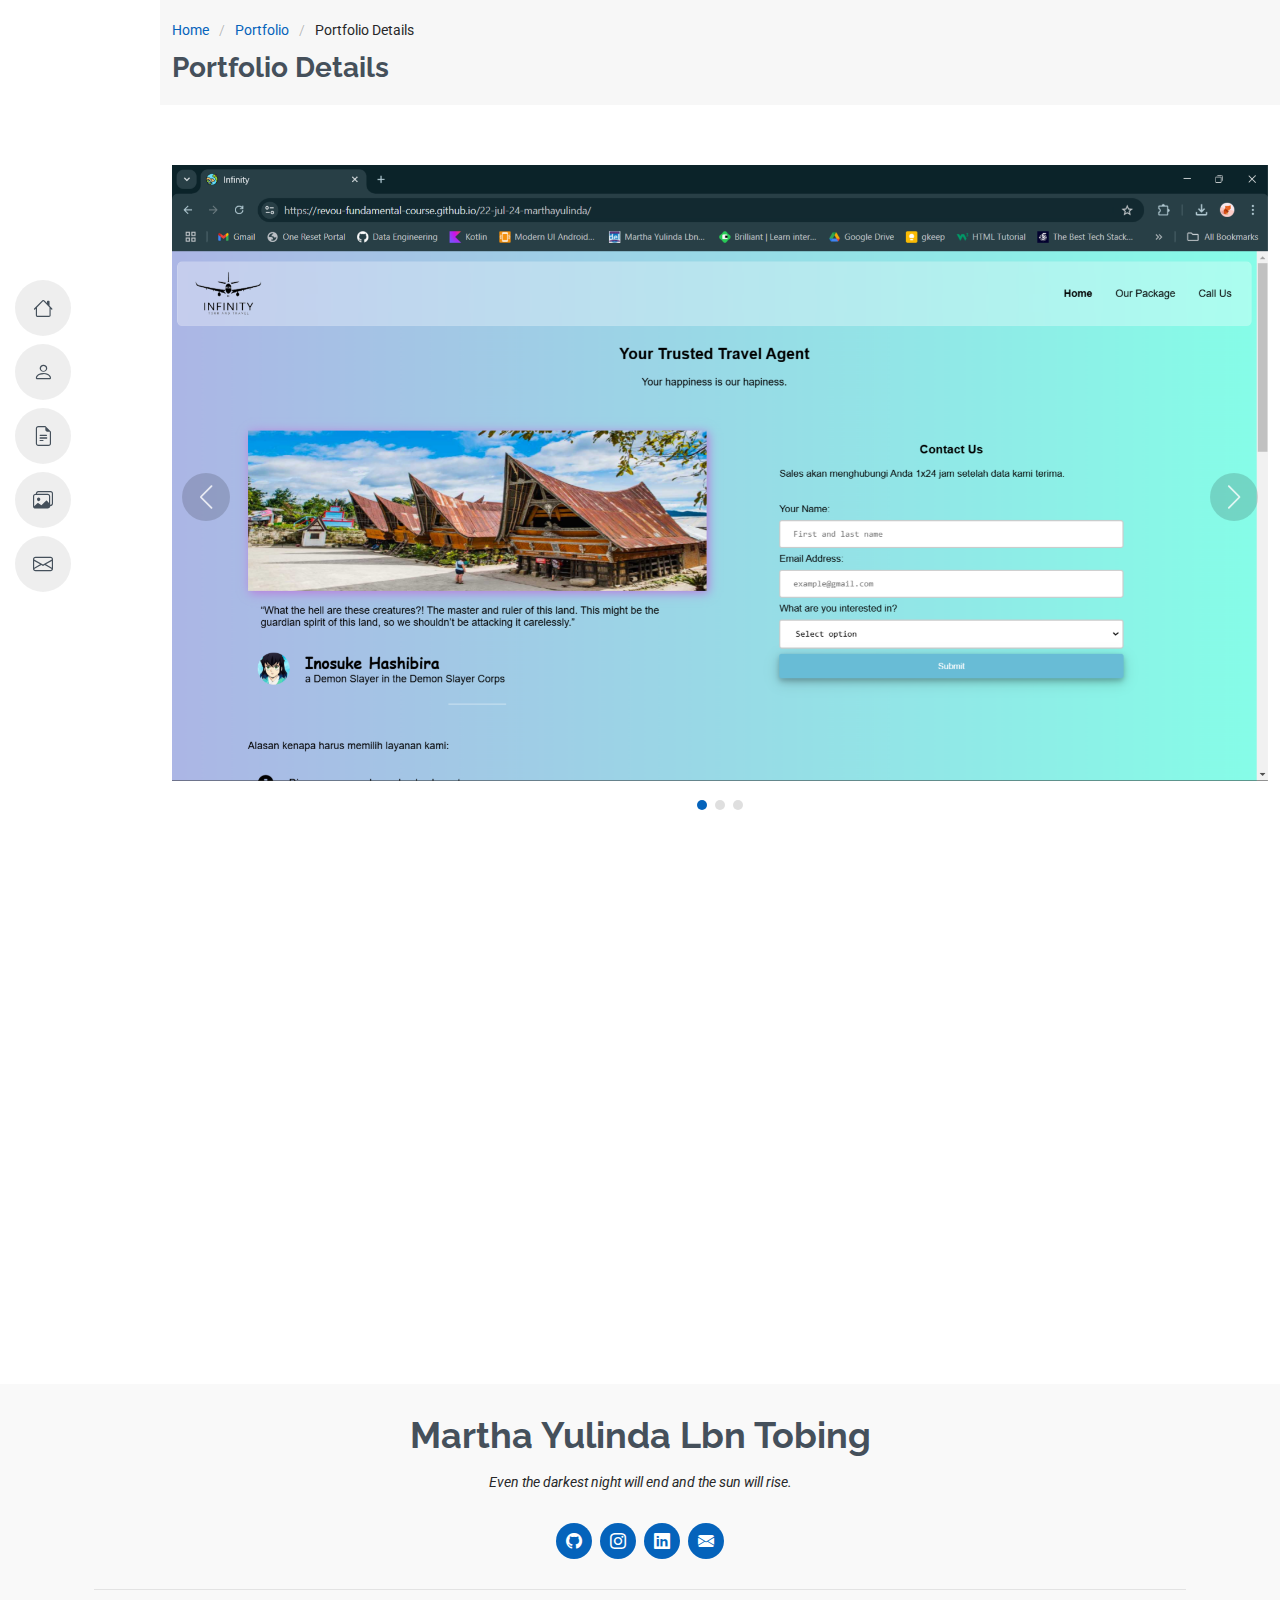
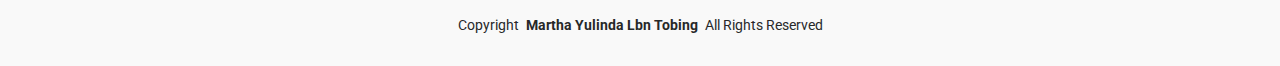
<file: portfolio-details-5.html>
<!DOCTYPE html>
<html lang="en">

<head>
  <meta charset="utf-8">
  <meta content="width=device-width, initial-scale=1.0" name="viewport">
  <title>Travel Agent Website Details</title>
  <meta content="" name="description">
  <meta content="" name="keywords">

  <!-- Favicons -->
  <link href="assets/img/favicon.png" rel="icon">
  <link href="assets/img/apple-touch-icon.png" rel="apple-touch-icon">

  <!-- Fonts -->
  <link href="https://fonts.googleapis.com" rel="preconnect">
  <link href="https://fonts.gstatic.com" rel="preconnect" crossorigin>
  <link href="https://fonts.googleapis.com/css2?family=Roboto:ital,wght@0,100;0,300;0,400;0,500;0,700;0,900;1,100;1,300;1,400;1,500;1,700;1,900&family=Poppins:ital,wght@0,100;0,200;0,300;0,400;0,500;0,600;0,700;0,800;0,900;1,100;1,200;1,300;1,400;1,500;1,600;1,700;1,800;1,900&family=Raleway:ital,wght@0,100;0,200;0,300;0,400;0,500;0,600;0,700;0,800;0,900;1,100;1,200;1,300;1,400;1,500;1,600;1,700;1,800;1,900&display=swap" rel="stylesheet">

  <!-- Vendor CSS Files -->
  <link href="assets/vendor/bootstrap/css/bootstrap.min.css" rel="stylesheet">
  <link href="assets/vendor/bootstrap-icons/bootstrap-icons.css" rel="stylesheet">
  <link href="assets/vendor/aos/aos.css" rel="stylesheet">
  <link href="assets/vendor/glightbox/css/glightbox.min.css" rel="stylesheet">
  <link href="assets/vendor/swiper/swiper-bundle.min.css" rel="stylesheet">

  <!-- Main CSS File -->
  <link href="assets/css/main.css" rel="stylesheet">

</head>

<body class="portfolio-details-page">

  <header id="header" class="header d-flex flex-column justify-content-center">

    <i class="header-toggle d-xl-none bi bi-list"></i>

    <nav id="navmenu" class="navmenu">
      <ul>
        <li><a href="index.html#hero"><i class="bi bi-house navicon"></i><span>Home</span></a></li>
        <li><a href="index.html#about"><i class="bi bi-person navicon"></i><span>About</span></a></li>
        <li><a href="index.html#resume"><i class="bi bi-file-earmark-text navicon"></i><span>Resume</span></a></li>
        <li><a href="index.html#portfolio"><i class="bi bi-images navicon"></i><span>Portfolio</span></a></li>
        <li><a href="index.html#contact"><i class="bi bi-envelope navicon"></i><span>Contact</span></a></li>
      </ul>
    </nav>

  </header>

  <main class="main">

    <!-- Page Title -->
    <div class="page-title" data-aos="fade">
      <div class="container">
        <nav class="breadcrumbs">
          <ol>
            <li><a href="index.html">Home</a></li>
            <li><a href="index.html#portfolio">Portfolio</a></li>
            <li class="current">Portfolio Details</li>
          </ol>
        </nav>
        <h1>Portfolio Details</h1>
      </div>
    </div><!-- End Page Title -->

    <!-- Portfolio Details Section -->
    <section id="portfolio-details" class="portfolio-details section">

      <div class="container" data-aos="fade-up">

        <div class="portfolio-details-slider swiper init-swiper">
          <script type="application/json" class="swiper-config">
            {
              "loop": true,
              "speed": 600,
              "autoplay": {
                "delay": 5000
              },
              "slidesPerView": "auto",
              "navigation": {
                "nextEl": ".swiper-button-next",
                "prevEl": ".swiper-button-prev"
              },
              "pagination": {
                "el": ".swiper-pagination",
                "type": "bullets",
                "clickable": true
              }
            }
          </script>
          <div class="swiper-wrapper align-items-center">

            <div class="swiper-slide">
              <img src="assets/img/masonry-portfolio/mansory-16.png" alt="">
            </div>

            <div class="swiper-slide">
              <img src="assets/img/masonry-portfolio/mansory-17.png" alt="">
            </div>

            <div class="swiper-slide">
              <img src="assets/img/masonry-portfolio/mansory-18.png" alt="">
            </div>

          </div>
          <div class="swiper-button-prev"></div>
          <div class="swiper-button-next"></div>
          <div class="swiper-pagination"></div>
        </div>

        <div class="row justify-content-between gy-4 mt-4">

          <div class="col-lg-8" data-aos="fade-up">
            <div class="portfolio-description">
              <h2>Travel Agent Website</h2>
              <p>Travel Agent Website, a simple static website built with HTML, CSS, and JavaScript.</p>

              <p>
                This simple website implementing form validation and autoslide banner using JavaScript.
              </p>
              

            </div>
          </div>

          <div class="col-lg-3" data-aos="fade-up" data-aos-delay="100">
            <div class="portfolio-info">
              <h3>Project information</h3>
              <ul>
                <li><strong>Category</strong> Simple Static Website</li>
                <li><strong>Client</strong> RevoU Fundamental Course Software Engineering</li>
                <li><strong>Skills Gained</strong> HTML5, CSS and JavaScript</li>
                <li><strong>Project date</strong> August 2024</li>
                <li><strong>Project URL</strong> <a href="https://github.com/revou-fundamental-course/22-jul-24-marthayulinda">Travel Agent Website</a></li>
                <li><a href="https://revou-fundamental-course.github.io/22-jul-24-marthayulinda/" class="btn-visit align-self-start">Visit Website</a></li>
              </ul>
            </div>
          </div>

        </div>

      </div>

    </section><!-- /Portfolio Details Section -->

  </main>

  <footer id="footer" class="footer position-relative light-background">
    <div class="container">
      <h3 class="sitename">Martha Yulinda Lbn Tobing</h3>
      <p>Even the darkest night will end and the sun will rise.</p>
      <div class="social-links d-flex justify-content-center">
        <a href="https://github.com/marthayulinda"><i class="bi bi-github"></i></a>
        <a href="https://www.instagram.com/marthayulinda/"><i class="bi bi-instagram"></i></a>
        <a href="https://www.linkedin.com/in/marthayulinda/"><i class="bi bi-linkedin"></i></a>
        <a href="mailto:marthayulindatobing@gmail.com"><i class="bi bi-envelope-fill"></i></a>
      </div>
      <div class="container">
        <div class="copyright">
          <span>Copyright</span> <strong class="px-1 sitename">Martha Yulinda Lbn Tobing</strong> <span>All Rights Reserved</span>
        </div>
      </div>
    </div>
  </footer>

  <!-- Scroll Top -->
  <a href="#" id="scroll-top" class="scroll-top d-flex align-items-center justify-content-center"><i class="bi bi-arrow-up-short"></i></a>

  <!-- Preloader -->
  <div id="preloader"></div>

  <!-- Vendor JS Files -->
  <script src="assets/vendor/bootstrap/js/bootstrap.bundle.min.js"></script>
  <script src="assets/vendor/php-email-form/validate.js"></script>
  <script src="assets/vendor/aos/aos.js"></script>
  <script src="assets/vendor/typed.js/typed.umd.js"></script>
  <script src="assets/vendor/purecounter/purecounter_vanilla.js"></script>
  <script src="assets/vendor/waypoints/noframework.waypoints.js"></script>
  <script src="assets/vendor/glightbox/js/glightbox.min.js"></script>
  <script src="assets/vendor/imagesloaded/imagesloaded.pkgd.min.js"></script>
  <script src="assets/vendor/isotope-layout/isotope.pkgd.min.js"></script>
  <script src="assets/vendor/swiper/swiper-bundle.min.js"></script>

  <!-- Main JS File -->
  <script src="assets/js/main.js"></script>

</body>

</html>
</file>
<file: assets/css/main.css>
/**
* Template Name: MyResume
* Template URL: https://bootstrapmade.com/free-html-bootstrap-template-my-resume/
* Updated: Jun 29 2024 with Bootstrap v5.3.3
* Author: BootstrapMade.com
* License: https://bootstrapmade.com/license/
*/

/*--------------------------------------------------------------
# Font & Color Variables
# Help: https://bootstrapmade.com/color-system/
--------------------------------------------------------------*/
/* Fonts */
:root {
  --default-font: "Roboto",  system-ui, -apple-system, "Segoe UI", Roboto, "Helvetica Neue", Arial, "Noto Sans", "Liberation Sans", sans-serif, "Apple Color Emoji", "Segoe UI Emoji", "Segoe UI Symbol", "Noto Color Emoji";
  --heading-font: "Raleway",  sans-serif;
  --nav-font: "Poppins",  sans-serif;
}

/* Global Colors - The following color variables are used throughout the website. Updating them here will change the color scheme of the entire website */
:root { 
  --background-color: #ffffff; /* Background color for the entire website, including individual sections */
  --default-color: #272829; /* Default color used for the majority of the text content across the entire website */
  --heading-color: #45505b; /* Color for headings, subheadings and title throughout the website */
  --accent-color: #0563bb; /* Accent color that represents your brand on the website. It's used for buttons, links, and other elements that need to stand out */
  --surface-color: #ffffff; /* The surface color is used as a background of boxed elements within sections, such as cards, icon boxes, or other elements that require a visual separation from the global background. */
  --contrast-color: #ffffff; /* Contrast color for text, ensuring readability against backgrounds of accent, heading, or default colors. */
}

/* Nav Menu Colors - The following color variables are used specifically for the navigation menu. They are separate from the global colors to allow for more customization options */
:root {
  --nav-color: #45505b;  /* The default color of the main navmenu links */
  --nav-hover-color: #0563bb; /* Applied to main navmenu links when they are hovered over or active */
  --nav-mobile-background-color: #ffffff; /* Used as the background color for mobile navigation menu */
  --nav-dropdown-background-color: #ffffff; /* Used as the background color for dropdown items that appear when hovering over primary navigation items */
  --nav-dropdown-color: #212529; /* Used for navigation links of the dropdown items in the navigation menu. */
  --nav-dropdown-hover-color: #0563bb; /* Similar to --nav-hover-color, this color is applied to dropdown navigation links when they are hovered over. */
}

/* Color Presets - These classes override global colors when applied to any section or element, providing reuse of the sam color scheme. */

.light-background {
  --background-color: #f9f9f9;
  --surface-color: #ffffff;
}

.dark-background {
  --background-color: #060606;
  --default-color: #ffffff;
  --heading-color: #ffffff;
  --surface-color: #252525;
  --contrast-color: #ffffff;
}

/* Smooth scroll */
:root {
  scroll-behavior: smooth;
}

/*--------------------------------------------------------------
# General Styling & Shared Classes
--------------------------------------------------------------*/
body {
  color: var(--default-color);
  background-color: var(--background-color);
  font-family: var(--default-font);
}

a {
  color: var(--accent-color);
  text-decoration: none;
  transition: 0.3s;
}

a:hover {
  color: color-mix(in srgb, var(--accent-color), transparent 25%);
  text-decoration: none;
}

h1,
h2,
h3,
h4,
h5,
h6 {
  color: var(--heading-color);
  font-family: var(--heading-font);
}

h5{
  background-color: #e4edf9;
}

/* PHP Email Form Messages
------------------------------*/
.php-email-form .error-message {
  display: none;
  background: #df1529;
  color: #ffffff;
  text-align: left;
  padding: 15px;
  margin-bottom: 24px;
  font-weight: 600;
}

.php-email-form .sent-message {
  display: none;
  color: #ffffff;
  background: #059652;
  text-align: center;
  padding: 15px;
  margin-bottom: 24px;
  font-weight: 600;
}

.php-email-form .loading {
  display: none;
  background: var(--surface-color);
  text-align: center;
  padding: 15px;
  margin-bottom: 24px;
}

.php-email-form .loading:before {
  content: "";
  display: inline-block;
  border-radius: 50%;
  width: 24px;
  height: 24px;
  margin: 0 10px -6px 0;
  border: 3px solid var(--accent-color);
  border-top-color: var(--surface-color);
  animation: php-email-form-loading 1s linear infinite;
}

@keyframes php-email-form-loading {
  0% {
    transform: rotate(0deg);
  }

  100% {
    transform: rotate(360deg);
  }
}

/*--------------------------------------------------------------
# Global Header
--------------------------------------------------------------*/
.header {
  color: var(--default-color);
  position: fixed;
  top: 0;
  left: 0;
  bottom: 0;
  padding: 0 15px;
  transition: all ease-in-out 0.3s;
  overflow-y: auto;
  z-index: 997;
  min-width: 200px;
}

@media (max-width: 1199px) {
  .header {
    background-color: var(--background-color);
    border-right: 1px solid color-mix(in srgb, var(--default-color), transparent 90%);
    width: 300px;
    left: -100%;
  }
}

@media (min-width: 1200px) and (max-width: 1600px) {
  .header~main {
    margin-left: 160px;
  }

  .header~main .hero {
    margin-left: -160px;
    width: 100vw;
  }
}

.header.header-show {
  left: 0;
}

.header .header-toggle {
  color: var(--contrast-color);
  background-color: var(--accent-color);
  font-size: 22px;
  display: flex;
  align-items: center;
  justify-content: center;
  width: 40px;
  height: 40px;
  border-radius: 50%;
  cursor: pointer;
  position: fixed;
  top: 15px;
  right: 15px;
  z-index: 9999;
  transition: background-color 0.3s;
}

.header .header-toggle:hover {
  color: var(--contrast-color);
  background-color: color-mix(in srgb, var(--accent-color) 90%, white 15%);
}

/*--------------------------------------------------------------
# Navigation Menu
--------------------------------------------------------------*/
.navmenu {
  padding: 0;
  z-index: 9997;
}

.navmenu ul {
  list-style: none;
  padding: 0 0 20px 0;
  margin: 0;
  width: 140px;
}

.navmenu a,
.navmenu a:focus {
  color: var(--nav-color);
  font-family: var(--nav-font);
  display: flex;
  align-items: center;
  padding: 10px 18px;
  margin-bottom: 8px;
  font-size: 15px;
  border-radius: 50px;
  background: color-mix(in srgb, var(--default-color), transparent 92%);
  height: 56px;
  width: 100%;
  overflow: hidden;
  transition: 0.3s;
}

.navmenu a i,
.navmenu a:focus i {
  font-size: 20px;
}

.navmenu a span,
.navmenu a:focus span {
  padding: 0 5px 0 7px;
}

@media (min-width: 992px) {

  .navmenu a,
  .navmenu a:focus {
    max-width: 56px;
  }

  .navmenu a span,
  .navmenu a:focus span {
    display: none;
  }
}

.navmenu a:hover,
.navmenu .active,
.navmenu .active:focus,
.navmenu li:hover>a {
  color: var(--contrast-color);
  background: var(--nav-hover-color);
}

.navmenu a:hover,
.navmenu li:hover>a {
  max-width: 100%;
  color: var(--contrast-color);
}

.navmenu a:hover span,
.navmenu li:hover>a span {
  display: block;
}

/*--------------------------------------------------------------
# Global Footer
--------------------------------------------------------------*/
.footer {
  color: var(--default-color);
  background-color: var(--background-color);
  font-size: 14px;
  text-align: center;
  padding: 30px 0;
  position: relative;
}

.footer h3 {
  font-size: 36px;
  font-weight: 700;
  position: relative;
  padding: 0;
  margin: 0 0 15px 0;
}

.footer p {
  font-size: 15;
  font-style: italic;
  padding: 0;
  margin: 0 0 30px 0;
}

.footer .social-links {
  margin: 0 0 30px 0;
}

.footer .social-links a {
  font-size: 16px;
  display: flex;
  align-items: center;
  justify-content: center;
  background: var(--accent-color);
  color: var(--contrast-color);
  line-height: 1;
  margin: 0 4px;
  border-radius: 50%;
  text-align: center;
  width: 36px;
  height: 36px;
  transition: 0.3s;
}

.footer .social-links a:hover {
  background: color-mix(in srgb, var(--accent-color), transparent 20%);
  text-decoration: none;
}

.footer .copyright {
  padding-top: 25px;
  border-top: 1px solid color-mix(in srgb, var(--default-color), transparent 90%);
}

.footer .credits {
  font-size: 13px;
  padding-top: 5px;
}

/*--------------------------------------------------------------
# Preloader
--------------------------------------------------------------*/
#preloader {
  position: fixed;
  inset: 0;
  z-index: 999999;
  overflow: hidden;
  background: var(--background-color);
  transition: all 0.6s ease-out;
}

#preloader:before {
  content: "";
  position: fixed;
  top: calc(50% - 30px);
  left: calc(50% - 30px);
  border: 6px solid #ffffff;
  border-color: var(--accent-color) transparent var(--accent-color) transparent;
  border-radius: 50%;
  width: 60px;
  height: 60px;
  animation: animate-preloader 1.5s linear infinite;
}

@keyframes animate-preloader {
  0% {
    transform: rotate(0deg);
  }

  100% {
    transform: rotate(360deg);
  }
}

/*--------------------------------------------------------------
# Scroll Top Button
--------------------------------------------------------------*/
.scroll-top {
  position: fixed;
  visibility: hidden;
  opacity: 0;
  right: 15px;
  bottom: -15px;
  z-index: 99999;
  background-color: var(--accent-color);
  width: 44px;
  height: 44px;
  border-radius: 50px;
  transition: all 0.4s;
}

.scroll-top i {
  font-size: 24px;
  color: var(--contrast-color);
  line-height: 0;
}

.scroll-top:hover {
  background-color: color-mix(in srgb, var(--accent-color), transparent 20%);
  color: var(--contrast-color);
}

.scroll-top.active {
  visibility: visible;
  opacity: 1;
  bottom: 15px;
}

/*--------------------------------------------------------------
# Disable aos animation delay on mobile devices
--------------------------------------------------------------*/
@media screen and (max-width: 768px) {
  [data-aos-delay] {
    transition-delay: 0 !important;
  }
}

/*--------------------------------------------------------------
# Global Page Titles & Breadcrumbs
--------------------------------------------------------------*/
.page-title {
  --background-color: color-mix(in srgb, var(--default-color), transparent 96%);
  color: var(--default-color);
  background-color: var(--background-color);
  padding: 20px 0;
  position: relative;
}

.page-title h1 {
  font-size: 28px;
  font-weight: 700;
  margin: 0;
}

.page-title .breadcrumbs ol {
  display: flex;
  flex-wrap: wrap;
  list-style: none;
  padding: 0 0 10px 0;
  margin: 0;
  font-size: 14px;
  font-weight: 400;
}

.page-title .breadcrumbs ol li+li {
  padding-left: 10px;
}

.page-title .breadcrumbs ol li+li::before {
  content: "/";
  display: inline-block;
  padding-right: 10px;
  color: color-mix(in srgb, var(--default-color), transparent 70%);
}

/*--------------------------------------------------------------
# Global Sections
--------------------------------------------------------------*/
section,
.section {
  color: var(--default-color);
  background-color: var(--background-color);
  padding: 60px 0;
  overflow: clip;
}

/*--------------------------------------------------------------
# Global Section Titles
--------------------------------------------------------------*/
.section-title {
  text-align: center;
  padding-bottom: 60px;
  position: relative;
}

.section-title h2 {
  font-size: 32px;
  font-weight: 700;
  margin-bottom: 20px;
  padding-bottom: 20px;
  position: relative;
}

.section-title h2:before {
  content: "";
  position: absolute;
  display: block;
  width: 160px;
  height: 1px;
  background: color-mix(in srgb, var(--default-color), transparent 60%);
  left: 0;
  right: 0;
  bottom: 1px;
  margin: auto;
}

.section-title h2::after {
  content: "";
  position: absolute;
  display: block;
  width: 60px;
  height: 3px;
  background: var(--accent-color);
  left: 0;
  right: 0;
  bottom: 0;
  margin: auto;
}

.section-title p {
  margin-bottom: 0;
}

/*--------------------------------------------------------------
# Hero Section
--------------------------------------------------------------*/
.hero {
  width: 100%;
  min-height: 100vh;
  position: relative;
  padding: 80px 0;
  display: flex;
  align-items: center;
  justify-content: center;
}

.hero img {
  position: absolute;
  inset: 0;
  display: block;
  width: 100%;
  height: 100%;
  object-fit: cover;
  z-index: 1;
}

.hero:before {
  content: "";
  background: color-mix(in srgb, var(--background-color), transparent 30%);
  position: absolute;
  inset: 0;
  z-index: 2;
}

.hero .container {
  position: relative;
  z-index: 3;
}

.hero h2 {
  margin: 0;
  font-size: 64px;
  font-weight: 700;
}

.hero p {
  margin: 5px 0 0 0;
  font-size: 26px;
}

.hero p span {
  letter-spacing: 1px;
  border-bottom: 2px solid var(--accent-color);
}

.hero .social-links {
  margin-top: 25px;
}

.hero .social-links a {
  font-size: 20px;
  display: inline-block;
  color: color-mix(in srgb, var(--default-color), transparent 30%);
  line-height: 1;
  margin-right: 20px;
  transition: 0.3s;
}

.hero .social-links a:hover {
  color: var(--accent-color);
}

@media (max-width: 768px) {
  .hero h2 {
    font-size: 32px;
  }

  .hero p {
    font-size: 20px;
  }
}

/*--------------------------------------------------------------
# About Section
--------------------------------------------------------------*/
.about .content h2 {
  font-weight: 700;
  font-size: 24px;
}

.about .content ul {
  list-style: none;
  padding: 0;
}

.about .content ul li {
  margin-bottom: 20px;
  display: flex;
  align-items: center;
}

.about .content ul strong {
  margin-right: 10px;
}

.about .content ul i {
  font-size: 16px;
  margin-right: 5px;
  color: var(--accent-color);
  line-height: 0;
}

/*--------------------------------------------------------------
# Stats Section
--------------------------------------------------------------*/
.stats i {
  background-color: var(--accent-color);
  color: var(--contrast-color);
  width: 54px;
  height: 54px;
  font-size: 24px;
  border-radius: 50px;
  display: inline-flex;
  align-items: center;
  justify-content: center;
  position: relative;
  z-index: 1;
}

.stats .stats-item {
  margin-top: 10px;
  width: 100%;
  position: relative;
  text-align: center;
  z-index: 0;
}

.stats .stats-item span {
  font-size: 36px;
  display: block;
  font-weight: 700;
  color: color-mix(in srgb, var(--default-color), transparent 20%);
}

.stats .stats-item p {
  padding: 0;
  margin: 0;
  color: color-mix(in srgb, var(--default-color), transparent 50%);
  font-size: 16px;
}

/*--------------------------------------------------------------
# Skills Section
--------------------------------------------------------------*/
.skills .progress {
  height: 60px;
  display: block;
  background: none;
  border-radius: 0;
}

.skills .progress .skill {
  color: var(--heading-color);
  padding: 0;
  margin: 0 0 6px 0;
  text-transform: uppercase;
  display: block;
  font-weight: 600;
  font-family: var(--heading-font);
}

.skills .progress .skill .val {
  float: right;
  font-style: normal;
}

.skills .progress-bar-wrap {
  background: color-mix(in srgb, var(--default-color), transparent 90%);
  height: 10px;
}

.skills .progress-bar {
  width: 1px;
  height: 10px;
  transition: 0.9s;
  background-color: var(--accent-color);
}

/*--------------------------------------------------------------
# Resume Section
--------------------------------------------------------------*/
.resume .resume-title {
  color: var(--heading-color);
  font-size: 26px;
  font-weight: 700;
  margin-top: 20px;
  margin-bottom: 20px;
}

.resume .resume-item {
  padding: 0 0 20px 20px;
  margin-top: -2px;
  border-left: 2px solid var(--accent-color);
  position: relative;
}

.resume .resume-item h4 {
  line-height: 18px;
  font-size: 18px;
  font-weight: 600;
  text-transform: uppercase;
  color: color-mix(in srgb, var(--default-color), transparent 20%);
  margin-bottom: 10px;
}

.resume .resume-item h5 {
  font-size: 16px;
  padding: 5px 15px;
  display: inline-block;
  font-weight: 600;
  margin-bottom: 10px;
}

.resume .resume-item ul {
  padding-left: 20px;
}

.resume .resume-item ul li {
  padding-bottom: 10px;
}

.resume .resume-item:last-child {
  padding-bottom: 0;
}

.resume .resume-item::before {
  content: "";
  position: absolute;
  width: 16px;
  height: 16px;
  border-radius: 50px;
  left: -9px;
  top: 0;
  background: var(--background-color);
  border: 2px solid var(--accent-color);
}

/*--------------------------------------------------------------
# Portfolio Section
--------------------------------------------------------------*/
.portfolio .portfolio-filters {
  padding: 0;
  margin: 0 auto 20px auto;
  list-style: none;
  text-align: center;
}

.portfolio .portfolio-filters li {
  cursor: pointer;
  display: inline-block;
  padding: 8px 20px 10px 20px;
  margin: 0;
  font-size: 15px;
  font-weight: 500;
  line-height: 1;
  margin-bottom: 5px;
  border-radius: 50px;
  transition: all 0.3s ease-in-out;
  font-family: var(--heading-font);
}

.portfolio .portfolio-filters li:hover,
.portfolio .portfolio-filters li.filter-active {
  color: var(--contrast-color);
  background-color: var(--accent-color);
}

.portfolio .portfolio-filters li:first-child {
  margin-left: 0;
}

.portfolio .portfolio-filters li:last-child {
  margin-right: 0;
}

@media (max-width: 575px) {
  .portfolio .portfolio-filters li {
    font-size: 14px;
    margin: 0 0 10px 0;
  }
}

.portfolio .portfolio-item {
  position: relative;
  overflow: hidden;
}

.portfolio .portfolio-item .portfolio-info {
  opacity: 0;
  position: absolute;
  left: 12px;
  right: 12px;
  bottom: -100%;
  z-index: 3;
  transition: all ease-in-out 0.5s;
  background: color-mix(in srgb, var(--background-color), transparent 10%);
  padding: 15px;
}

.portfolio .portfolio-item .portfolio-info h4 {
  font-size: 18px;
  font-weight: 600;
  padding-right: 50px;
}

.portfolio .portfolio-item .portfolio-info p {
  color: color-mix(in srgb, var(--default-color), transparent 30%);
  font-size: 14px;
  margin-bottom: 0;
  padding-right: 50px;
}

.portfolio .portfolio-item .portfolio-info .preview-link,
.portfolio .portfolio-item .portfolio-info .details-link {
  position: absolute;
  right: 50px;
  font-size: 24px;
  top: calc(50% - 14px);
  color: color-mix(in srgb, var(--default-color), transparent 30%);
  transition: 0.3s;
  line-height: 0;
}

.portfolio .portfolio-item .portfolio-info .preview-link:hover,
.portfolio .portfolio-item .portfolio-info .details-link:hover {
  color: var(--accent-color);
}

.portfolio .portfolio-item .portfolio-info .details-link {
  right: 14px;
  font-size: 28px;
}

.portfolio .portfolio-item:hover .portfolio-info {
  opacity: 1;
  bottom: 0;
}

/*--------------------------------------------------------------
# Services Section
--------------------------------------------------------------*/
.services .service-item {
  background-color: var(--surface-color);
  box-shadow: 0px 5px 90px 0px rgba(0, 0, 0, 0.1);
  height: 100%;
  padding: 60px 30px;
  text-align: center;
  transition: 0.3s;
  border-radius: 5px;
}

.services .service-item .icon {
  margin: 0 auto;
  width: 100px;
  height: 100px;
  display: flex;
  align-items: center;
  justify-content: center;
  transition: ease-in-out 0.3s;
  position: relative;
}

.services .service-item .icon i {
  font-size: 36px;
  transition: 0.5s;
  position: relative;
}

.services .service-item .icon svg {
  position: absolute;
  top: 0;
  left: 0;
}

.services .service-item .icon svg path {
  transition: 0.5s;
  fill: color-mix(in srgb, var(--default-color), transparent 95%);
}

.services .service-item h3 {
  font-weight: 700;
  margin: 10px 0 15px 0;
  font-size: 22px;
}

.services .service-item p {
  line-height: 24px;
  font-size: 14px;
  margin-bottom: 0;
}

.services .service-item:hover {
  box-shadow: 0px 5px 35px 0px rgba(0, 0, 0, 0.1);
}

.services .service-item.item-cyan i {
  color: #0dcaf0;
}

.services .service-item.item-cyan:hover .icon i {
  color: #fff;
}

.services .service-item.item-cyan:hover .icon path {
  fill: #0dcaf0;
}

.services .service-item.item-orange i {
  color: #fd7e14;
}

.services .service-item.item-orange:hover .icon i {
  color: #fff;
}

.services .service-item.item-orange:hover .icon path {
  fill: #fd7e14;
}

.services .service-item.item-teal i {
  color: #20c997;
}

.services .service-item.item-teal:hover .icon i {
  color: #fff;
}

.services .service-item.item-teal:hover .icon path {
  fill: #20c997;
}

.services .service-item.item-red i {
  color: #df1529;
}

.services .service-item.item-red:hover .icon i {
  color: #fff;
}

.services .service-item.item-red:hover .icon path {
  fill: #df1529;
}

.services .service-item.item-indigo i {
  color: #6610f2;
}

.services .service-item.item-indigo:hover .icon i {
  color: #fff;
}

.services .service-item.item-indigo:hover .icon path {
  fill: #6610f2;
}

.services .service-item.item-pink i {
  color: #f3268c;
}

.services .service-item.item-pink:hover .icon i {
  color: #fff;
}

.services .service-item.item-pink:hover .icon path {
  fill: #f3268c;
}

/*--------------------------------------------------------------
# Testimonials Section
--------------------------------------------------------------*/
.testimonials .testimonials-carousel,
.testimonials .testimonials-slider {
  overflow: hidden;
}

.testimonials .testimonial-item .testimonial-content {
  border-left: 3px solid var(--accent-color);
  padding-left: 30px;
}

.testimonials .testimonial-item .testimonial-img {
  border-radius: 50%;
  border: 4px solid var(--background-color);
  margin: 0 auto;
}

.testimonials .testimonial-item h3 {
  font-size: 20px;
  font-weight: bold;
  margin: 10px 0 5px 0;
}

.testimonials .testimonial-item h4 {
  font-size: 14px;
  color: color-mix(in srgb, var(--default-color), transparent 40%);
  margin: 0 0 10px 0;
}

.testimonials .testimonial-item .stars i {
  color: #ffc107;
  margin: 0 1px;
}

.testimonials .testimonial-item .quote-icon-left,
.testimonials .testimonial-item .quote-icon-right {
  color: color-mix(in srgb, var(--accent-color), transparent 50%);
  font-size: 26px;
  line-height: 0;
}

.testimonials .testimonial-item .quote-icon-left {
  display: inline-block;
  left: -5px;
  position: relative;
}

.testimonials .testimonial-item .quote-icon-right {
  display: inline-block;
  right: -5px;
  position: relative;
  top: 10px;
  transform: scale(-1, -1);
}

.testimonials .testimonial-item p {
  font-style: italic;
}

.testimonials .swiper-wrapper {
  height: auto;
}

.testimonials .swiper-pagination {
  margin-top: 30px;
  position: relative;
}

.testimonials .swiper-pagination .swiper-pagination-bullet {
  width: 12px;
  height: 12px;
  background-color: color-mix(in srgb, var(--default-color), transparent 85%);
  opacity: 1;
}

.testimonials .swiper-pagination .swiper-pagination-bullet-active {
  background-color: var(--accent-color);
}

/*--------------------------------------------------------------
# Contact Section
--------------------------------------------------------------*/
.contact .info-item+.info-item {
  margin-top: 40px;
}

.contact .info-item i {
  color: var(--accent-color);
  background: color-mix(in srgb, var(--accent-color), transparent 92%);
  font-size: 20px;
  width: 44px;
  height: 44px;
  display: flex;
  justify-content: center;
  align-items: center;
  border-radius: 50px;
  transition: all 0.3s ease-in-out;
  margin-right: 15px;
}

.contact .info-item h3 {
  padding: 0;
  font-size: 18px;
  font-weight: 700;
  margin-bottom: 5px;
}

.contact .info-item p {
  padding: 0;
  margin-bottom: 0;
  font-size: 14px;
}

.contact .info-item:hover i {
  background: var(--accent-color);
  color: var(--contrast-color);
}

.contact .php-email-form {
  height: 100%;
}

.contact .php-email-form input[type=text],
.contact .php-email-form input[type=email],
.contact .php-email-form textarea {
  font-size: 14px;
  padding: 10px 15px;
  box-shadow: none;
  border-radius: 0;
  color: var(--default-color);
  background-color: color-mix(in srgb, var(--background-color), transparent 50%);
  border-color: color-mix(in srgb, var(--default-color), transparent 80%);
}

.contact .php-email-form input[type=text]:focus,
.contact .php-email-form input[type=email]:focus,
.contact .php-email-form textarea:focus {
  border-color: var(--accent-color);
}

.contact .php-email-form input[type=text]::placeholder,
.contact .php-email-form input[type=email]::placeholder,
.contact .php-email-form textarea::placeholder {
  color: color-mix(in srgb, var(--default-color), transparent 70%);
}

.contact .php-email-form button[type=submit] {
  color: var(--contrast-color);
  background: var(--accent-color);
  border: 0;
  padding: 10px 30px;
  transition: 0.4s;
  border-radius: 50px;
}

.contact .php-email-form button[type=submit]:hover {
  background: color-mix(in srgb, var(--accent-color), transparent 25%);
}

/*--------------------------------------------------------------
# Portfolio Details Section
--------------------------------------------------------------*/
.portfolio-details .portfolio-details-slider img {
  width: 100%;
}

.portfolio-details .swiper-wrapper {
  height: auto;
}

.portfolio-details .swiper-button-prev,
.portfolio-details .swiper-button-next {
  width: 48px;
  height: 48px;
}

.portfolio-details .swiper-button-prev:after,
.portfolio-details .swiper-button-next:after {
  color: rgba(255, 255, 255, 0.8);
  background-color: rgba(0, 0, 0, 0.15);
  font-size: 24px;
  border-radius: 50%;
  width: 48px;
  height: 48px;
  display: flex;
  align-items: center;
  justify-content: center;
  transition: 0.3s;
}

.portfolio-details .swiper-button-prev:hover:after,
.portfolio-details .swiper-button-next:hover:after {
  background-color: rgba(0, 0, 0, 0.3);
}

@media (max-width: 575px) {

  .portfolio-details .swiper-button-prev,
  .portfolio-details .swiper-button-next {
    display: none;
  }
}

.portfolio-details .swiper-pagination {
  margin-top: 20px;
  position: relative;
}

.portfolio-details .swiper-pagination .swiper-pagination-bullet {
  width: 10px;
  height: 10px;
  background-color: color-mix(in srgb, var(--default-color), transparent 85%);
  opacity: 1;
}

.portfolio-details .swiper-pagination .swiper-pagination-bullet-active {
  background-color: var(--accent-color);
}

.portfolio-details .portfolio-info h3 {
  font-size: 22px;
  font-weight: 700;
  margin-bottom: 20px;
  padding-bottom: 20px;
  position: relative;
}

.portfolio-details .portfolio-info h3:after {
  content: "";
  position: absolute;
  display: block;
  width: 50px;
  height: 3px;
  background: var(--accent-color);
  left: 0;
  bottom: 0;
}

.portfolio-details .portfolio-info ul {
  list-style: none;
  padding: 0;
  font-size: 15px;
}

.portfolio-details .portfolio-info ul li {
  display: flex;
  flex-direction: column;
  padding-bottom: 15px;
}

.portfolio-details .portfolio-info ul strong {
  text-transform: uppercase;
  font-weight: 400;
  color: color-mix(in srgb, var(--default-color), transparent 50%);
  font-size: 14px;
}

.portfolio-details .portfolio-info .btn-visit {
  padding: 8px 40px;
  background: var(--accent-color);
  color: var(--contrast-color);
  border-radius: 50px;
  transition: 0.3s;
}

.portfolio-details .portfolio-info .btn-visit:hover {
  background: color-mix(in srgb, var(--accent-color), transparent 20%);
}

.portfolio-details .portfolio-description h2 {
  font-size: 26px;
  font-weight: 700;
  margin-bottom: 20px;
}

.portfolio-details .portfolio-description p {
  padding: 0;
}

.portfolio-details .portfolio-description .testimonial-item {
  padding: 30px 30px 0 30px;
  position: relative;
  background: color-mix(in srgb, var(--default-color), transparent 97%);
  margin-bottom: 50px;
}

.portfolio-details .portfolio-description .testimonial-item .testimonial-img {
  width: 90px;
  border-radius: 50px;
  border: 6px solid var(--background-color);
  float: left;
  margin: 0 10px 0 0;
}

.portfolio-details .portfolio-description .testimonial-item h3 {
  font-size: 18px;
  font-weight: bold;
  margin: 15px 0 5px 0;
  padding-top: 20px;
}

.portfolio-details .portfolio-description .testimonial-item h4 {
  font-size: 14px;
  color: #6c757d;
  margin: 0;
}

.portfolio-details .portfolio-description .testimonial-item .quote-icon-left,
.portfolio-details .portfolio-description .testimonial-item .quote-icon-right {
  color: color-mix(in srgb, var(--accent-color), transparent 50%);
  font-size: 26px;
  line-height: 0;
}

.portfolio-details .portfolio-description .testimonial-item .quote-icon-left {
  display: inline-block;
  left: -5px;
  position: relative;
}

.portfolio-details .portfolio-description .testimonial-item .quote-icon-right {
  display: inline-block;
  right: -5px;
  position: relative;
  top: 10px;
  transform: scale(-1, -1);
}

.portfolio-details .portfolio-description .testimonial-item p {
  font-style: italic;
  margin: 0 0 15px 0 0 0;
  padding: 0;
}

/*--------------------------------------------------------------
# Service Details Section
--------------------------------------------------------------*/
.service-details .service-box {
  padding: 20px;
  box-shadow: 0px 2px 20px rgba(0, 0, 0, 0.1);
}

.service-details .service-box+.service-box {
  margin-top: 30px;
}

.service-details .service-box h4 {
  font-size: 20px;
  font-weight: 700;
  border-bottom: 2px solid color-mix(in srgb, var(--default-color), transparent 92%);
  padding-bottom: 15px;
  margin-bottom: 15px;
}

.service-details .services-list a {
  color: color-mix(in srgb, var(--default-color), transparent 20%);
  background-color: color-mix(in srgb, var(--default-color), transparent 96%);
  display: flex;
  align-items: center;
  padding: 12px 15px;
  margin-top: 15px;
  transition: 0.3s;
}

.service-details .services-list a:first-child {
  margin-top: 0;
}

.service-details .services-list a i {
  font-size: 16px;
  margin-right: 8px;
  color: var(--accent-color);
}

.service-details .services-list a.active {
  color: var(--contrast-color);
  background-color: var(--accent-color);
}

.service-details .services-list a.active i {
  color: var(--contrast-color);
}

.service-details .services-list a:hover {
  background-color: color-mix(in srgb, var(--accent-color), transparent 95%);
  color: var(--accent-color);
}

.service-details .download-catalog a {
  color: var(--default-color);
  display: flex;
  align-items: center;
  padding: 10px 0;
  transition: 0.3s;
  border-top: 1px solid color-mix(in srgb, var(--default-color), transparent 90%);
}

.service-details .download-catalog a:first-child {
  border-top: 0;
  padding-top: 0;
}

.service-details .download-catalog a:last-child {
  padding-bottom: 0;
}

.service-details .download-catalog a i {
  font-size: 24px;
  margin-right: 8px;
  color: var(--accent-color);
}

.service-details .download-catalog a:hover {
  color: var(--accent-color);
}

.service-details .help-box {
  background-color: var(--accent-color);
  color: var(--contrast-color);
  margin-top: 30px;
  padding: 30px 15px;
}

.service-details .help-box .help-icon {
  font-size: 48px;
}

.service-details .help-box h4,
.service-details .help-box a {
  color: var(--contrast-color);
}

.service-details .services-img {
  margin-bottom: 20px;
}

.service-details h3 {
  font-size: 26px;
  font-weight: 700;
}

.service-details p {
  font-size: 15px;
}

.service-details ul {
  list-style: none;
  padding: 0;
  font-size: 15px;
}

.service-details ul li {
  padding: 5px 0;
  display: flex;
  align-items: center;
}

.service-details ul i {
  font-size: 20px;
  margin-right: 8px;
  color: var(--accent-color);
}

/*--------------------------------------------------------------
# Starter Section Section
--------------------------------------------------------------*/
.starter-section {
  /* Add your styles here */
}
</file>
